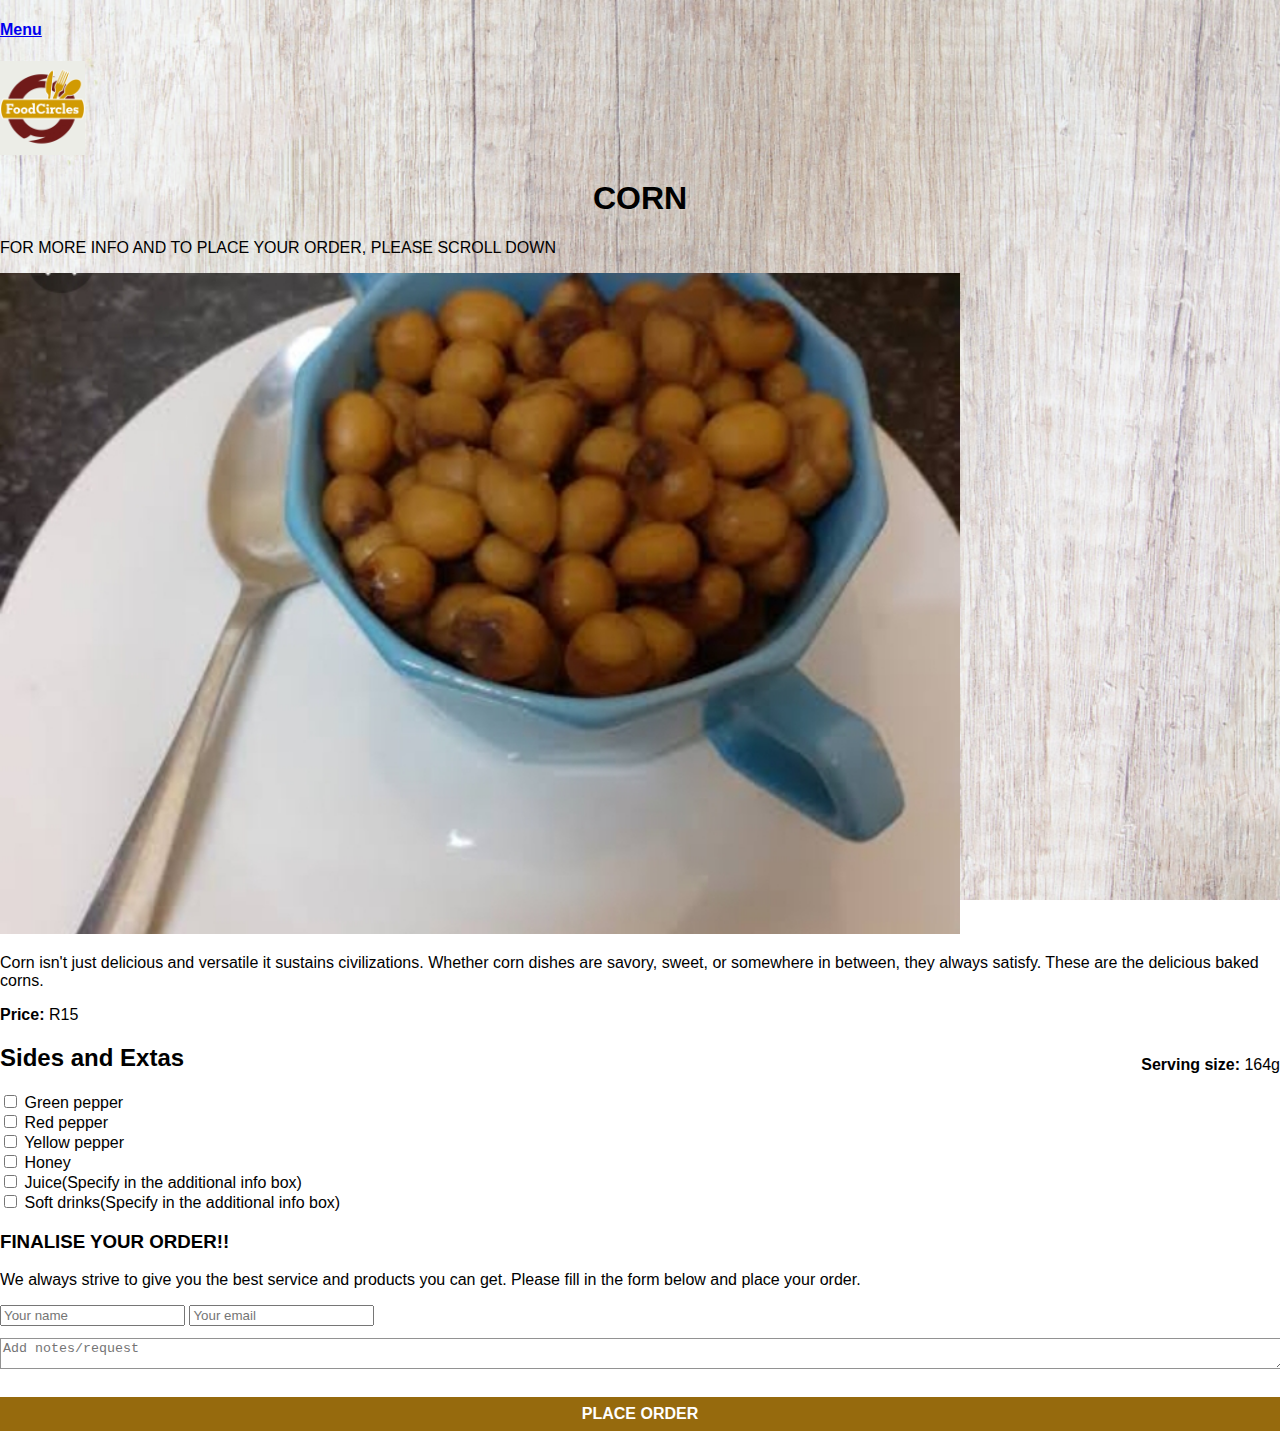
<file: corn.html>
<!DOCTYPE html>
<html>
<head>
    <title>FoodCircle | Corn</title>
    <link rel="stylesheet" href="style.css">
</head>
<body class="body-home">

    <div class="header">
        <a href="menu.html">
            <h4>Menu</h4>  
        </a>
    </div>
    <img src="images/logo.png" width="85" id="home-logo-img">
   <div id="main.">

        <div class="home-details">
            <h1>CORN</h1>
            <p>FOR MORE INFO AND TO PLACE YOUR ORDER, PLEASE SCROLL DOWN</p>
            <img src="images/corn.png.jpg" width="10">
            <br>
            <p>Corn isn't just delicious and versatile it sustains civilizations. Whether corn dishes are savory, sweet, or somewhere in between, they always satisfy. These are the delicious baked corns.</p>
            <div class="home-details-info">
                <p><b>Price: </b>R15</p>
                <p style="float: right;"><b>Serving size: </b>164g</p>
            </div>

        <div class="home-details-extras">
            <h2>Sides and Extas</h2>

            <input id="check-01" type="checkbox">
            <label for="check-01">Green pepper</label>
            <br>
            <input id="check-02" type="checkbox">
            <label for="check-02">Red pepper</label>
            <br>
            <input id="check-03" type="checkbox">
            <label for="check-03">Yellow pepper</label>
            <br>
            <input id="check-04" type="checkbox">
            <label for="check-04">Honey</label>
            <br>
            <input id="check-05" type="checkbox">
            <label for="check-05">Juice(Specify in the additional info box)</label>
            <br>
            <input id="check-05" type="checkbox">
            <label for="check-05">Soft drinks(Specify in the additional info box)</label>
        </div> 
        </div> 
        <h3>FINALISE YOUR ORDER!!</h3>
        <P>We always strive to give you the best service and products you can get. Please fill in the form below and place your order.</P>

        <input type="text" placeholder="Your name" id="name">
        <input type="text" placeholder="Your email" id="email">
        <textarea placeholder="Add notes/request"></textarea>
        <a class="button" href="order-received.html">PLACE ORDER</a>
   </div> 
</body>
</html>
</file>
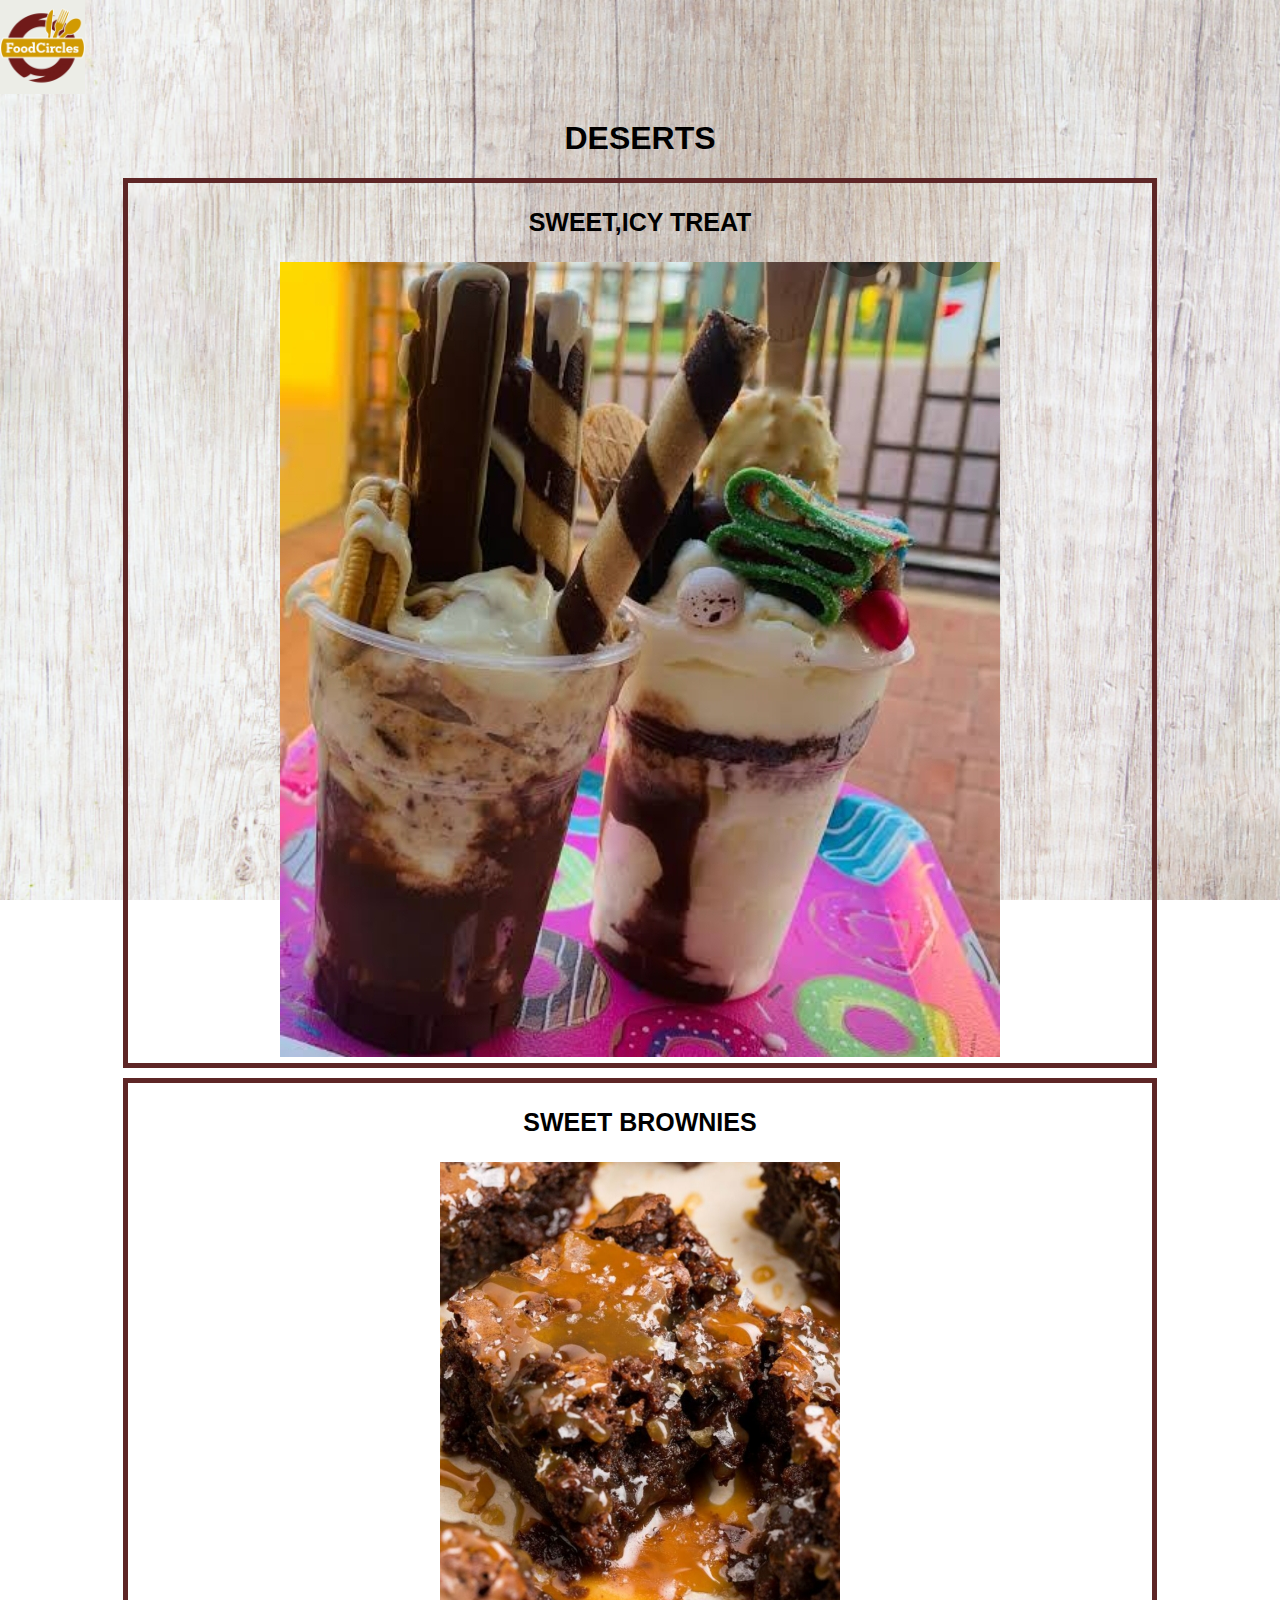
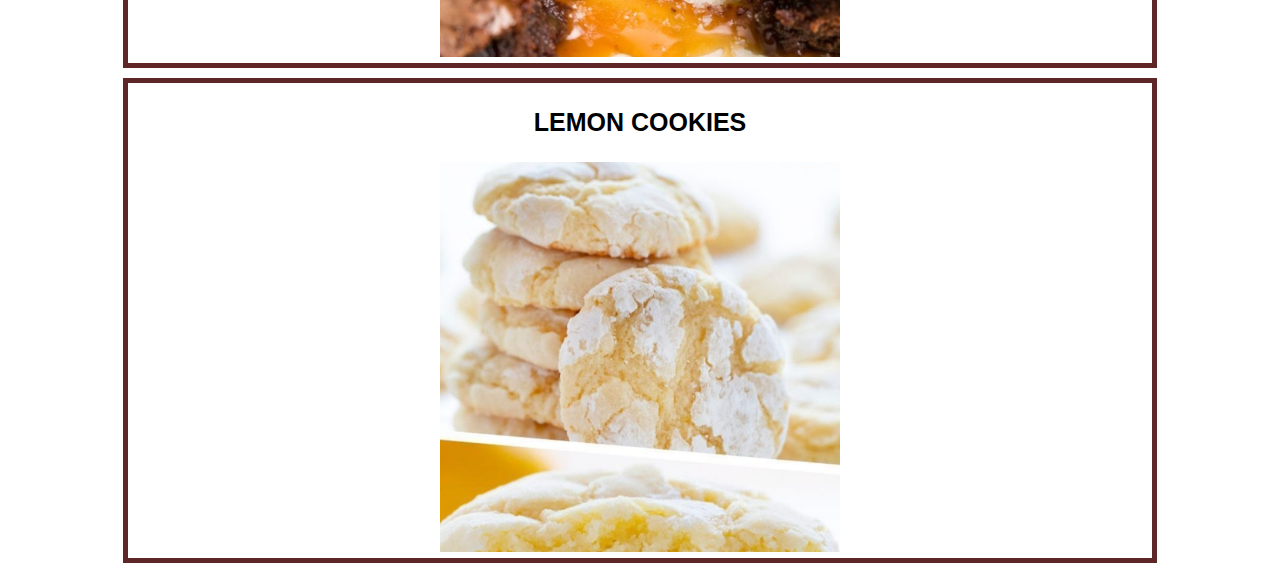
<file: deserts.html>
<!DOCTYPE html>
<html>
<head>
    <title>FoodCircle | Deserts</title>
    <link rel="stylesheet" href="style.css">
</head>
<body class="body-home">
   <div id="home">
        <img src="images/logo.png" width="85" id="home-logo-img">
        <h1>DESERTS</h1>
       <div class="home-menu">
           <a href="sweet,icytreat.html" class="home-menu-item">   
           <p>SWEET,ICY TREAT</p>
           <img src="images/sweet,icy treat.png.jpg">
           </a>
           
           <a href="sweetbrownies.html" class="home-menu-item">  
            <p>SWEET BROWNIES</p>
            <img src="images/sweet brownies.png.jpg" width="400">
           </a>

           <a href="lemoncookies.html" class="home-menu-item">   
            <p>LEMON COOKIES</p>
            <img src="images/lemon cookies.png.jpg" width="400">
           </a>
       </div>
   </div> 
</body>
</html>
</file>
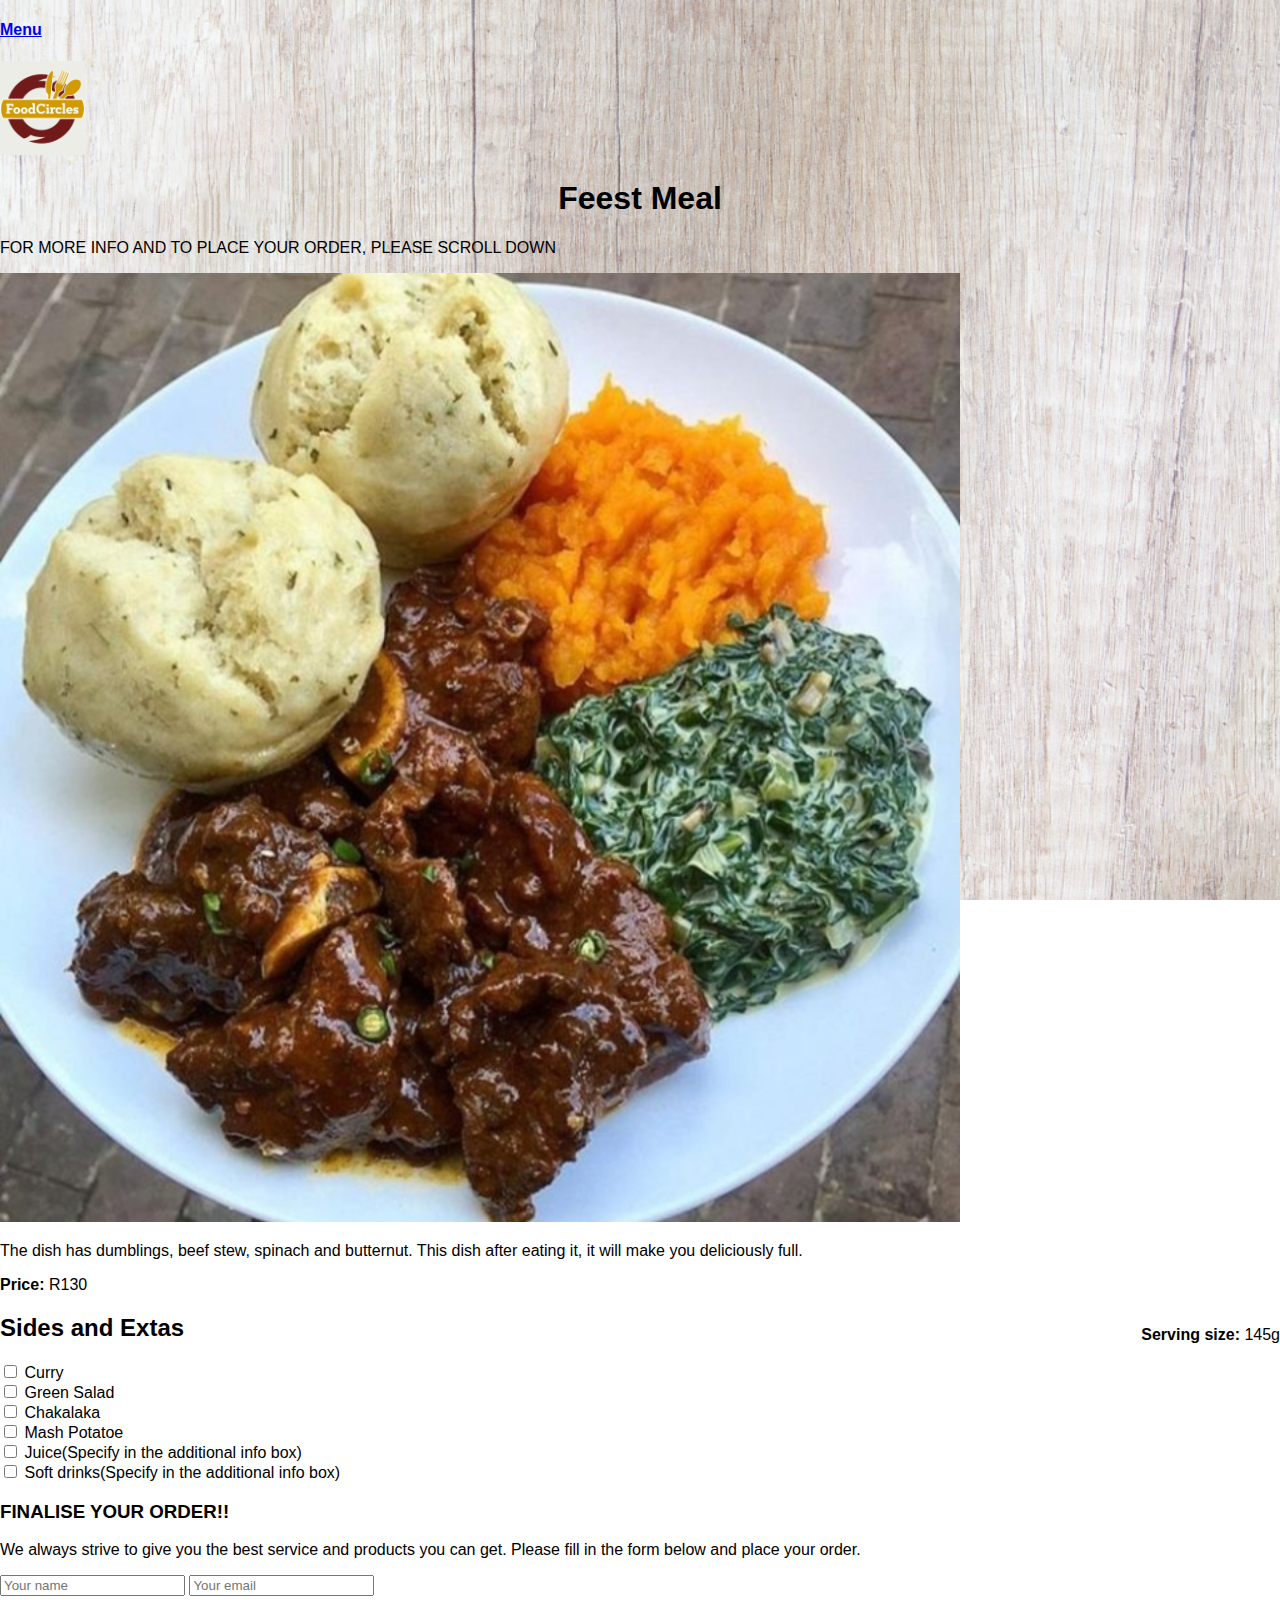
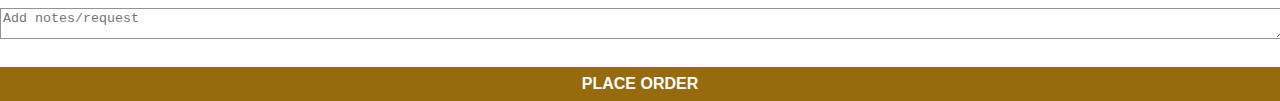
<file: feestmeal.html>
<!DOCTYPE html>
<html>
<head>
    <title>FoodCircle | Feest Meal</title>
    <link rel="stylesheet" href="style.css">
</head>
<body class="body-home">

    <div class="header">
        <a href="menu.html">
            <h4>Menu</h4>  
        </a>
    </div>
    <img src="images/logo.png" width="85" id="home-logo-img">
   <div id="main.">

        <div class="home-details">
            <h1>Feest Meal</h1>
            <p>FOR MORE INFO AND TO PLACE YOUR ORDER, PLEASE SCROLL DOWN</p>
            <img src="images/feest meal.png.jpg" width="10">
            <br>
            <p>The dish has dumblings, beef stew, spinach and butternut. This dish after eating it, it will make you deliciously full.</p>
            <div class="home-details-info">
                <p><b>Price: </b>R130</p>
                <p style="float: right;"><b>Serving size: </b>145g</p>
            </div>

        <div class="home-details-extras">
            <h2>Sides and Extas</h2>

            <input id="check-01" type="checkbox">
            <label for="check-01">Curry</label>
            <br>
            <input id="check-02" type="checkbox">
            <label for="check-02">Green Salad</label>
            <br>
            <input id="check-03" type="checkbox">
            <label for="check-03">Chakalaka</label>
            <br>
            <input id="check-04" type="checkbox">
            <label for="check-04">Mash Potatoe</label>
            <br>
            <input id="check-05" type="checkbox">
            <label for="check-05">Juice(Specify in the additional info box)</label>
            <br>
            <input id="check-05" type="checkbox">
            <label for="check-05">Soft drinks(Specify in the additional info box)</label>
        </div> 
        </div> 
        <h3>FINALISE YOUR ORDER!!</h3>
        <P>We always strive to give you the best service and products you can get. Please fill in the form below and place your order.</P>

        <input type="text" placeholder="Your name" id="name">
        <input type="text" placeholder="Your email" id="email">
        <textarea placeholder="Add notes/request"></textarea>
        <a class="button" href="order-received.html">PLACE ORDER</a>
   </div> 
</body>
</html>
</file>
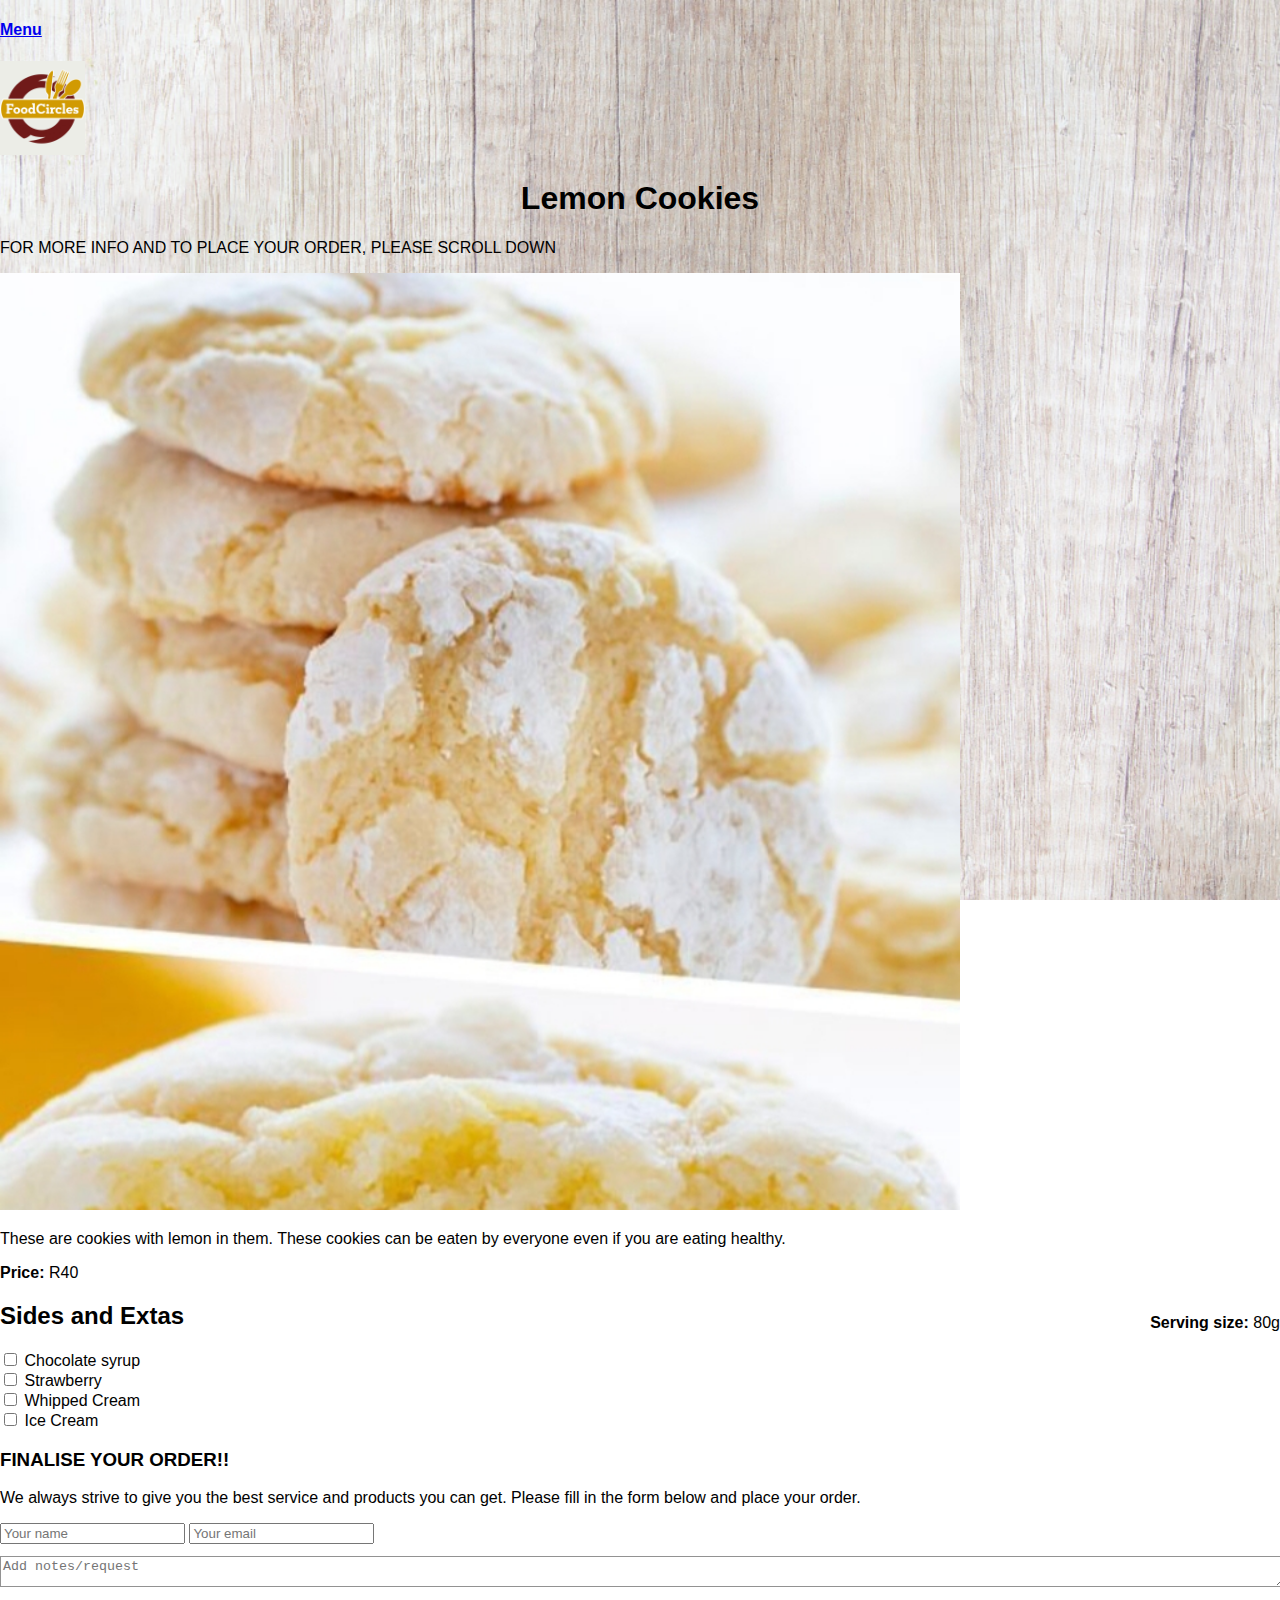
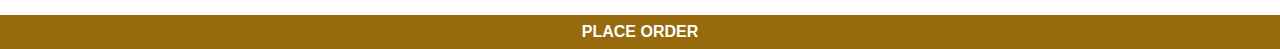
<file: lemoncookies.html>
<!DOCTYPE html>
<html>
<head>
    <title>FoodCircle | Lemon Cookies</title>
    <link rel="stylesheet" href="style.css">
</head>
<body class="body-home">

    <div class="header">
        <a href="menu.html">
            <h4>Menu</h4>  
        </a>
    </div>
    <img src="images/logo.png" width="85" id="home-logo-img">
   <div id="main.">

        <div class="home-details">
            <h1>Lemon Cookies</h1>
            <p>FOR MORE INFO AND TO PLACE YOUR ORDER, PLEASE SCROLL DOWN</p>
            <img src="images/lemon cookies.png.jpg" width="10">
            <br>
            <p>These are cookies with lemon in them. These cookies can be eaten by everyone even if you are eating healthy.</p>
            <div class="home-details-info">
                <p><b>Price: </b>R40</p>
                <p style="float: right;"><b>Serving size: </b>80g</p>
            </div>

        <div class="home-details-extras">
            <h2>Sides and Extas</h2>

            <input id="check-01" type="checkbox">
            <label for="check-01">Chocolate syrup</label>
            <br>
            <input id="check-02" type="checkbox">
            <label for="check-02">Strawberry</label>
            <br>
            <input id="check-03" type="checkbox">
            <label for="check-03">Whipped Cream</label>
            <br>
            <input id="check-04" type="checkbox">
            <label for="check-04">Ice Cream</label>
        </div> 
        </div> 
        <h3>FINALISE YOUR ORDER!!</h3>
        <P>We always strive to give you the best service and products you can get. Please fill in the form below and place your order.</P>

        <input type="text" placeholder="Your name" id="name">
        <input type="text" placeholder="Your email" id="email">
        <textarea placeholder="Add notes/request"></textarea>
        <a class="button" href="order-received.html">PLACE ORDER</a>
   </div> 
</body>
</html>
</file>
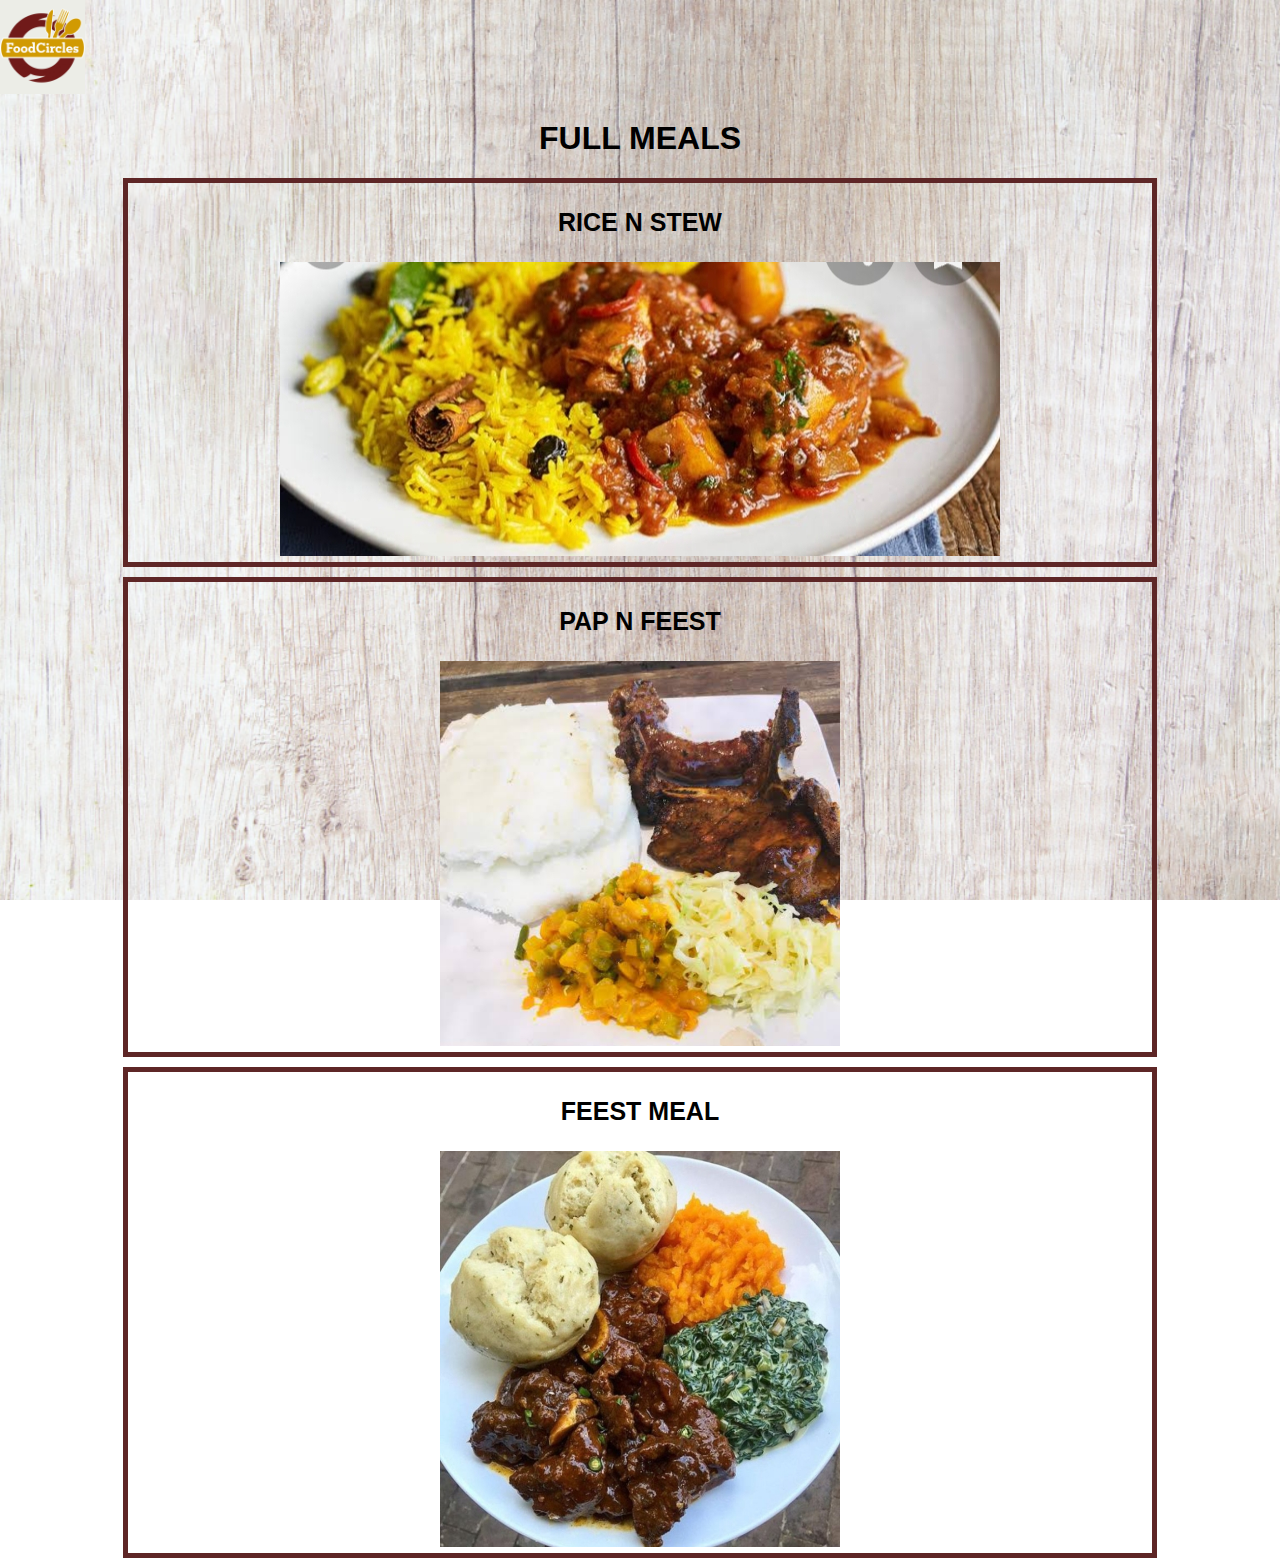
<file: meals.html>
<!DOCTYPE html>
<html>
<head>
    <title>FoodCircle | Meals</title>
    <link rel="stylesheet" href="style.css">
</head>
<body class="body-home">
   <div id="home">
        <img src="images/logo.png" width="85" id="home-logo-img">
        <h1>FULL MEALS</h1>
       <div class="home-menu">
           <a href="ricenstew.html" class="home-menu-item">   
           <p>RICE N STEW</p>
           <img src="images/rice n stew.png.jpg">
           </a>
           
           <a href="papnfeest.html" class="home-menu-item">  
            <p>PAP N FEEST</p>
            <img src="images/pap n feest.png.jpg" width="400">
           </a>

           <a href="feestmeal.html" class="home-menu-item">   
            <p>FEEST MEAL</p>
            <img src="images/feest meal.png.jpg" width="400">
           </a>
       </div>
   </div> 
</body>
</html>
</file>
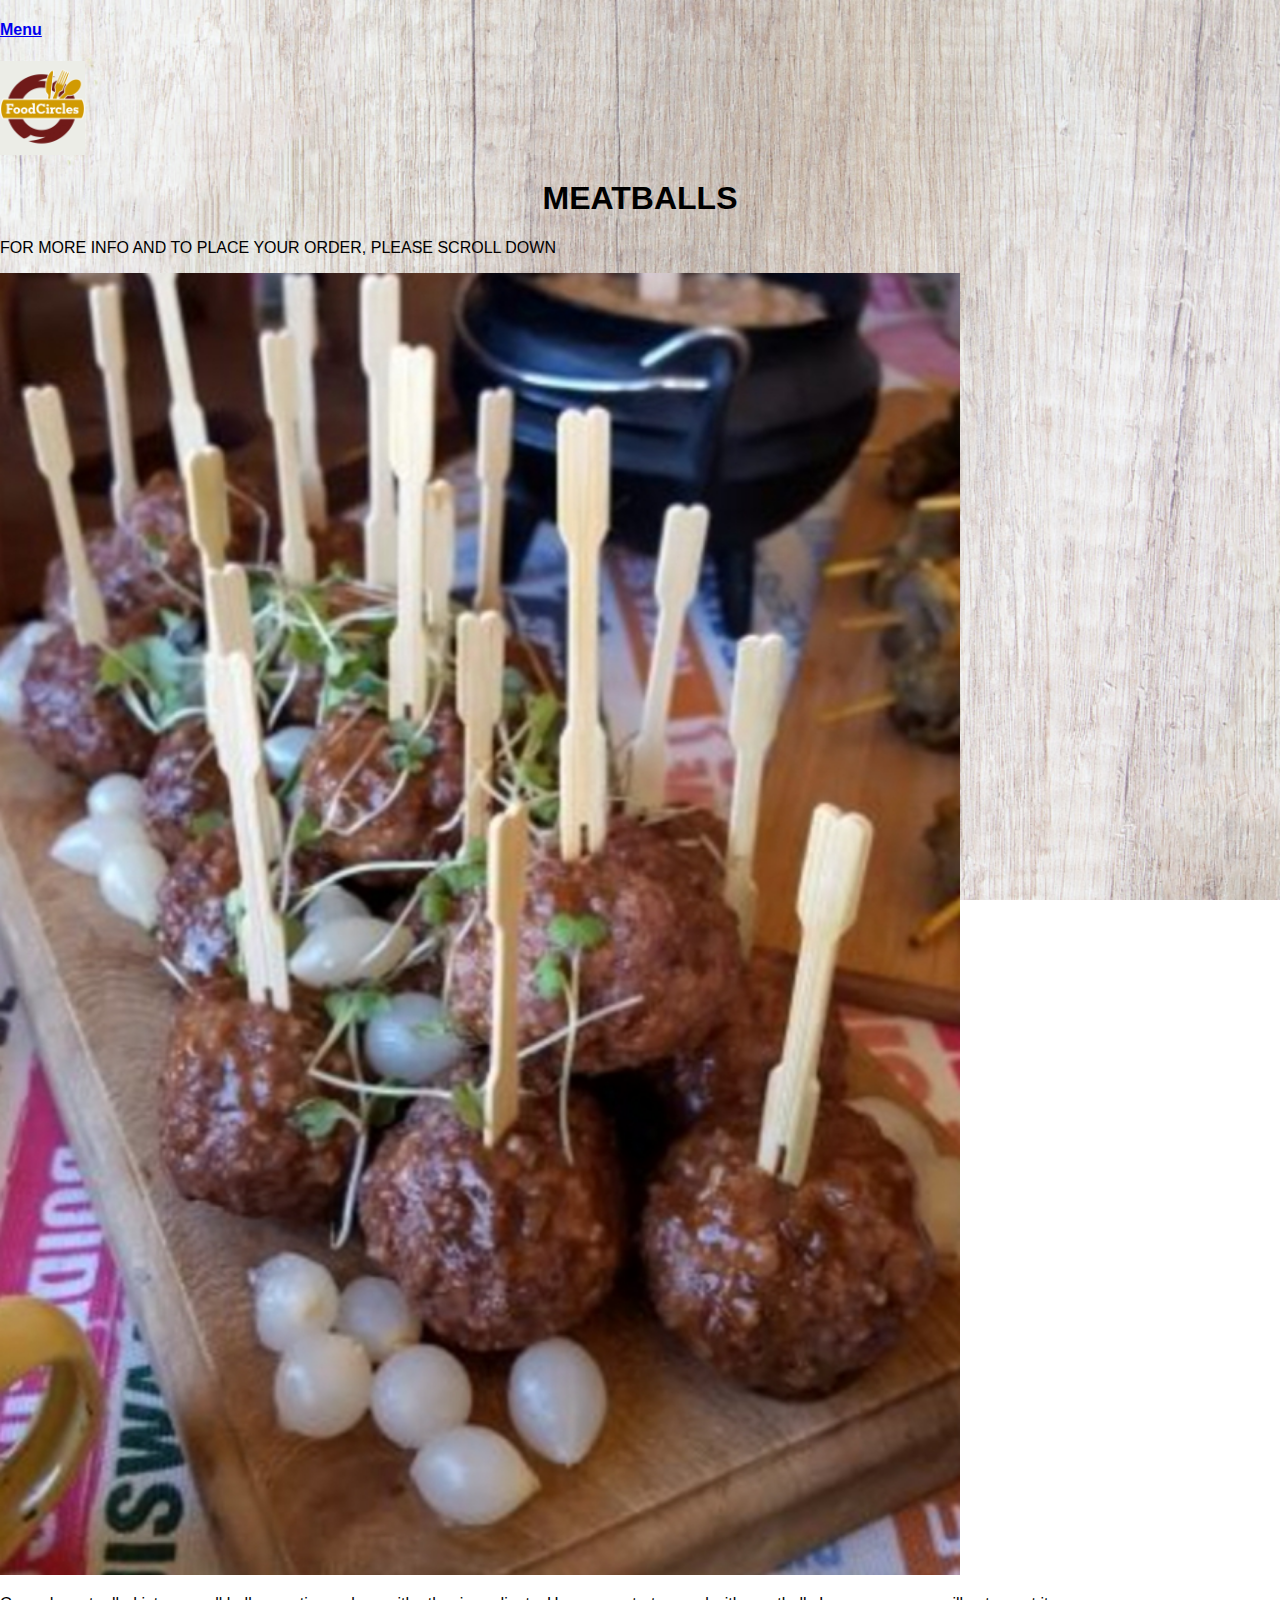
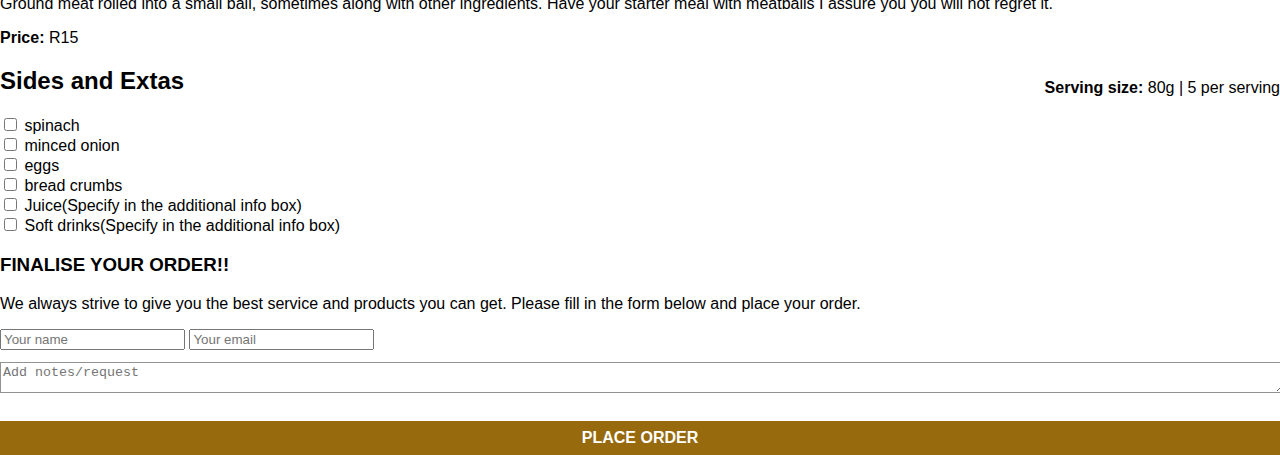
<file: meatballs.html>
<!DOCTYPE html>
<html>
<head>
    <title>FoodCircle | Meat Balls</title>
    <link rel="stylesheet" href="style.css">
</head>
<body class="body-home">

    <div class="header">
        <a href="menu.html">
            <h4>Menu</h4>  
        </a>
    </div>
    <img src="images/logo.png" width="85" id="home-logo-img">
   <div id="main.">

        <div class="home-details">
            <h1>MEATBALLS</h1>
            <p>FOR MORE INFO AND TO PLACE YOUR ORDER, PLEASE SCROLL DOWN</p>
            <img src="images/meat balls.png.jpg" width="10">
            <br>
            <p>Ground meat rolled into a small ball, sometimes along with other ingredients. Have your starter meal with meatballs I assure you you will not regret it.</p>
            <div class="home-details-info">
                <p><b>Price: </b>R15</p>
                <p style="float: right;"><b>Serving size: </b>80g | 5 per serving</p>
            </div>

        <div class="home-details-extras">
            <h2>Sides and Extas</h2>

            <input id="check-01" type="checkbox">
            <label for="check-01">spinach</label>
            <br>
            <input id="check-02" type="checkbox">
            <label for="check-02">minced onion</label>
            <br>
            <input id="check-03" type="checkbox">
            <label for="check-03">eggs</label>
            <br>
            <input id="check-04" type="checkbox">
            <label for="check-04">bread crumbs</label>
            <br>
            <input id="check-05" type="checkbox">
            <label for="check-05">Juice(Specify in the additional info box)</label>
            <br>
            <input id="check-05" type="checkbox">
            <label for="check-05">Soft drinks(Specify in the additional info box)</label>
        </div> 
        </div> 
        <h3>FINALISE YOUR ORDER!!</h3>
        <P>We always strive to give you the best service and products you can get. Please fill in the form below and place your order.</P>

        <input type="text" placeholder="Your name" id="name">
        <input type="text" placeholder="Your email" id="email">
        <textarea placeholder="Add notes/request"></textarea>
        <a class="button" href="order-received.html">PLACE ORDER</a>
   </div> 
</body>
</html>
</file>
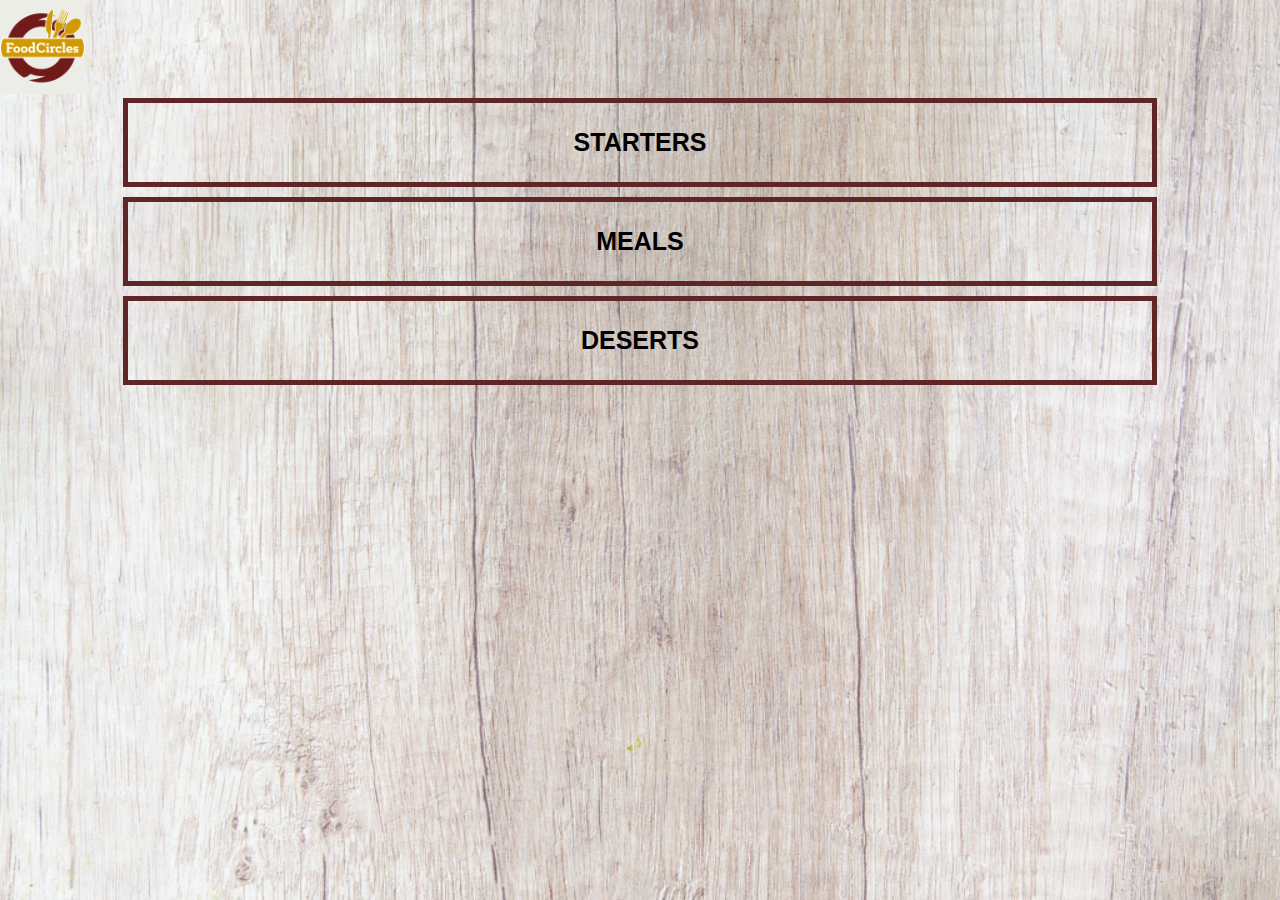
<file: menu.html>
<!DOCTYPE html>
<html>
<head>
    <title>FoodCircle | Menu</title>
    <link rel="stylesheet" href="style.css">
</head>
<body class="body-home">
   <div id="home">
        <img src="images/logo.png" width="85" id="home-logo-img">
       <div class="home-menu">
           <a href="starters.html" class="home-menu-item">
               <p>STARTERS</p>
           </a>
           
           <a href="meals.html" class="home-menu-item">
            <p>MEALS</p>
           </a>

           <a href="deserts.html" class="home-menu-item">
            <p>DESERTS</p>
           </a>
       </div>
   </div> 
</body>
</html>
</file>
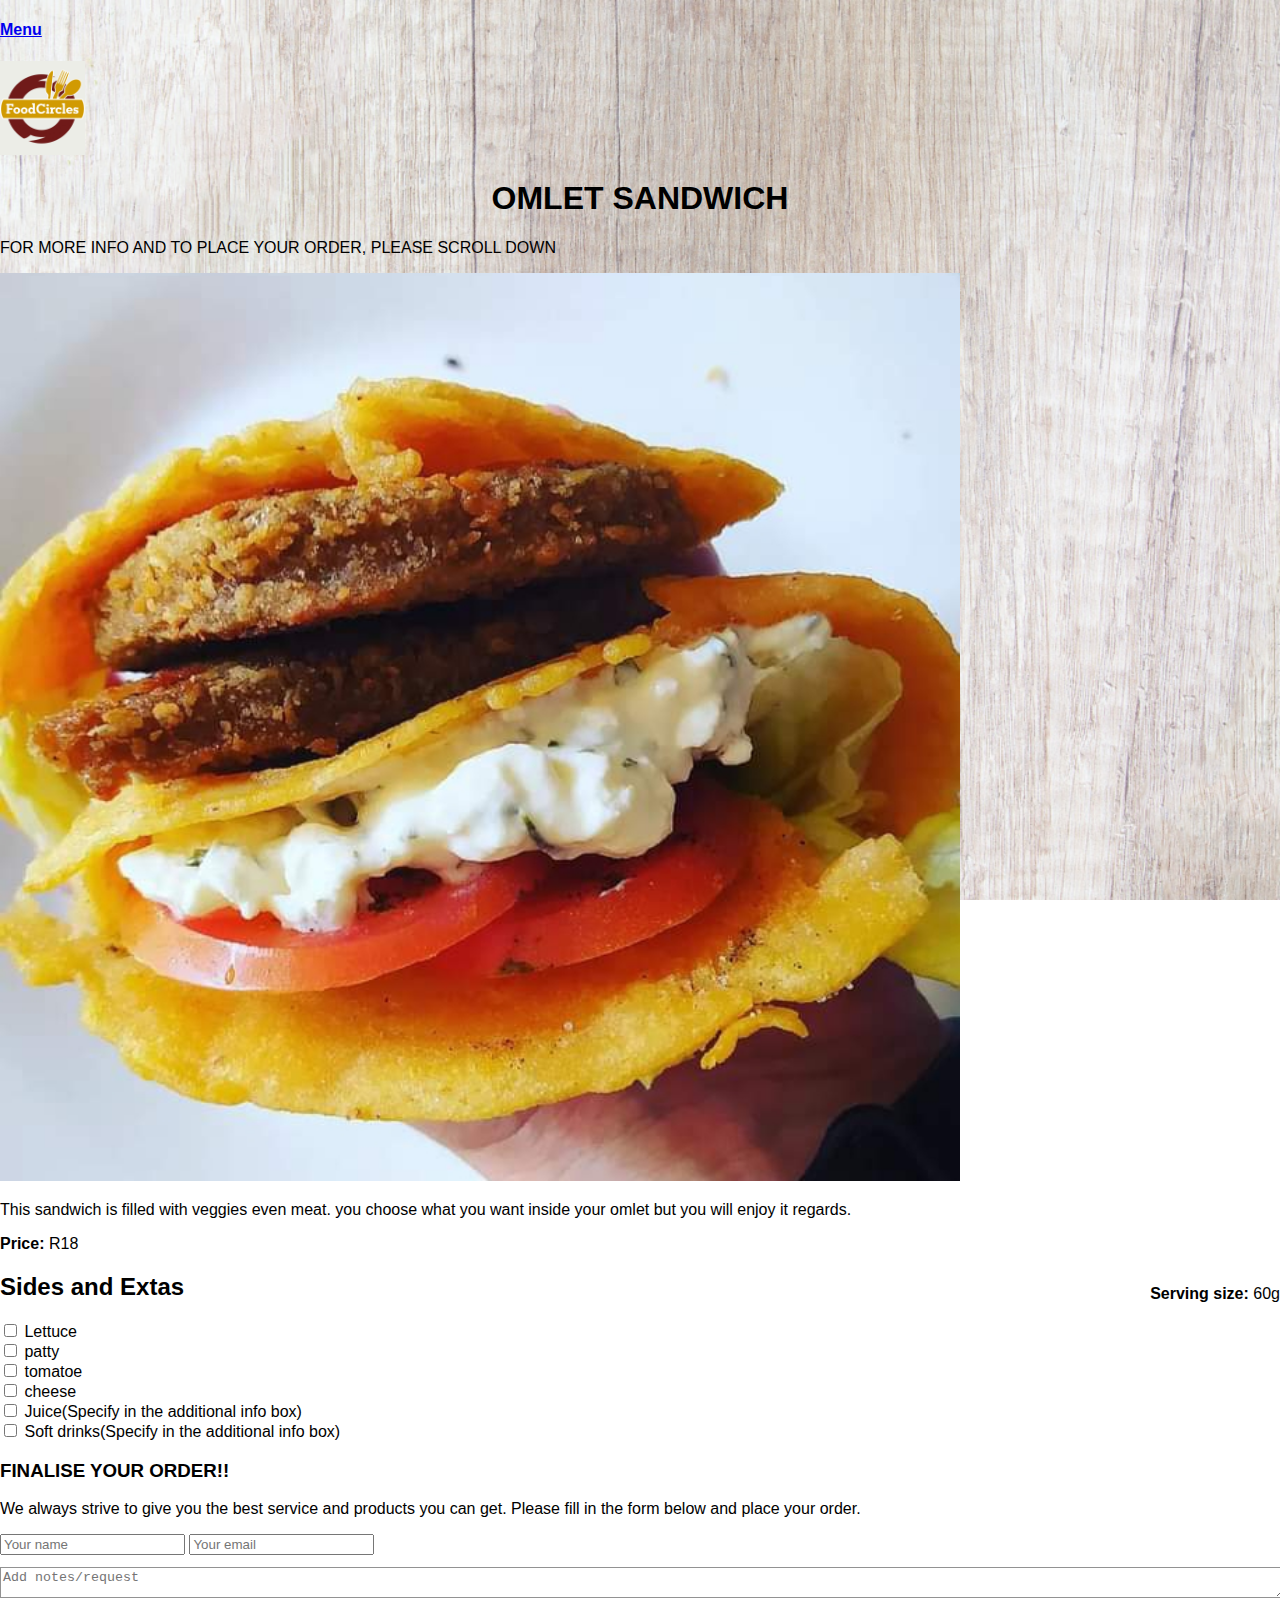
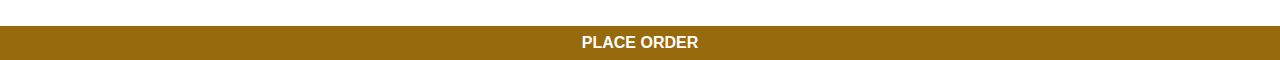
<file: omletsandwich.html>
<!DOCTYPE html>
<html>
<head>
    <title>FoodCircle | Omlet Sandwich</title>
    <link rel="stylesheet" href="style.css">
</head>
<body class="body-home">

    <div class="header">
        <a href="menu.html">
            <h4>Menu</h4>  
        </a>
    </div>
    <img src="images/logo.png" width="85" id="home-logo-img">
   <div id="main.">

        <div class="home-details">
            <h1>OMLET SANDWICH</h1>
            <p>FOR MORE INFO AND TO PLACE YOUR ORDER, PLEASE SCROLL DOWN</p>
            <img src="images/omlet sandwich.png.jpg" width="10">
            <br>
            <p>This sandwich is filled with veggies even meat. you choose what you want inside your omlet but you will enjoy it regards.</p>
            <div class="home-details-info">
                <p><b>Price: </b>R18</p>
                <p style="float: right;"><b>Serving size: </b>60g</p>
            </div>

        <div class="home-details-extras">
            <h2>Sides and Extas</h2>

            <input id="check-01" type="checkbox">
            <label for="check-01">Lettuce</label>
            <br>
            <input id="check-02" type="checkbox">
            <label for="check-02">patty</label>
            <br>
            <input id="check-03" type="checkbox">
            <label for="check-03">tomatoe</label>
            <br>
            <input id="check-04" type="checkbox">
            <label for="check-04">cheese</label>
            <br>
            <input id="check-05" type="checkbox">
            <label for="check-05">Juice(Specify in the additional info box)</label>
            <br>
            <input id="check-05" type="checkbox">
            <label for="check-05">Soft drinks(Specify in the additional info box)</label>
        </div> 
        </div> 
        <h3>FINALISE YOUR ORDER!!</h3>
        <P>We always strive to give you the best service and products you can get. Please fill in the form below and place your order.</P>

        <input type="text" placeholder="Your name" id="name">
        <input type="text" placeholder="Your email" id="email">
        <textarea placeholder="Add notes/request"></textarea>
        <a class="button" href="order-received.html">PLACE ORDER</a>
   </div> 
</body>
</html>
</file>
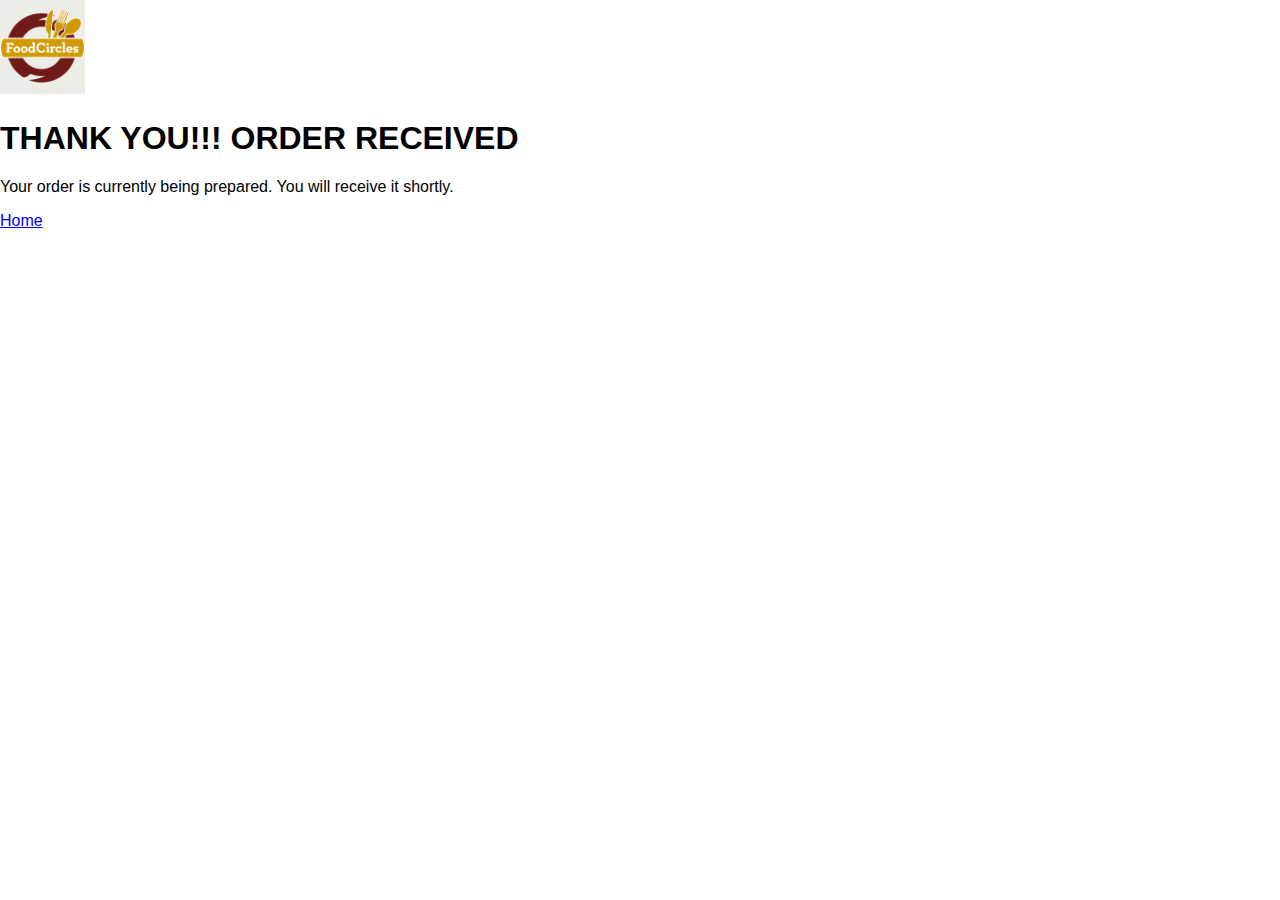
<file: order-received.html>
<!DOCTYPE html>
<html>
<head>
    <title>FoodCircle | Order Rceived</title>
    <link rel="stylesheet" href="style.css">
</head>
<body>
    <div id="order">
        <img src="images/logo.png" width="85" id="home-logo-img">
        <h1>THANK YOU!!! ORDER RECEIVED</h1>
        <P>Your order is currently being prepared. You will receive it shortly.</P>
    </div>
    <a href="index.html">Home</a>
</body>
</html>
</file>
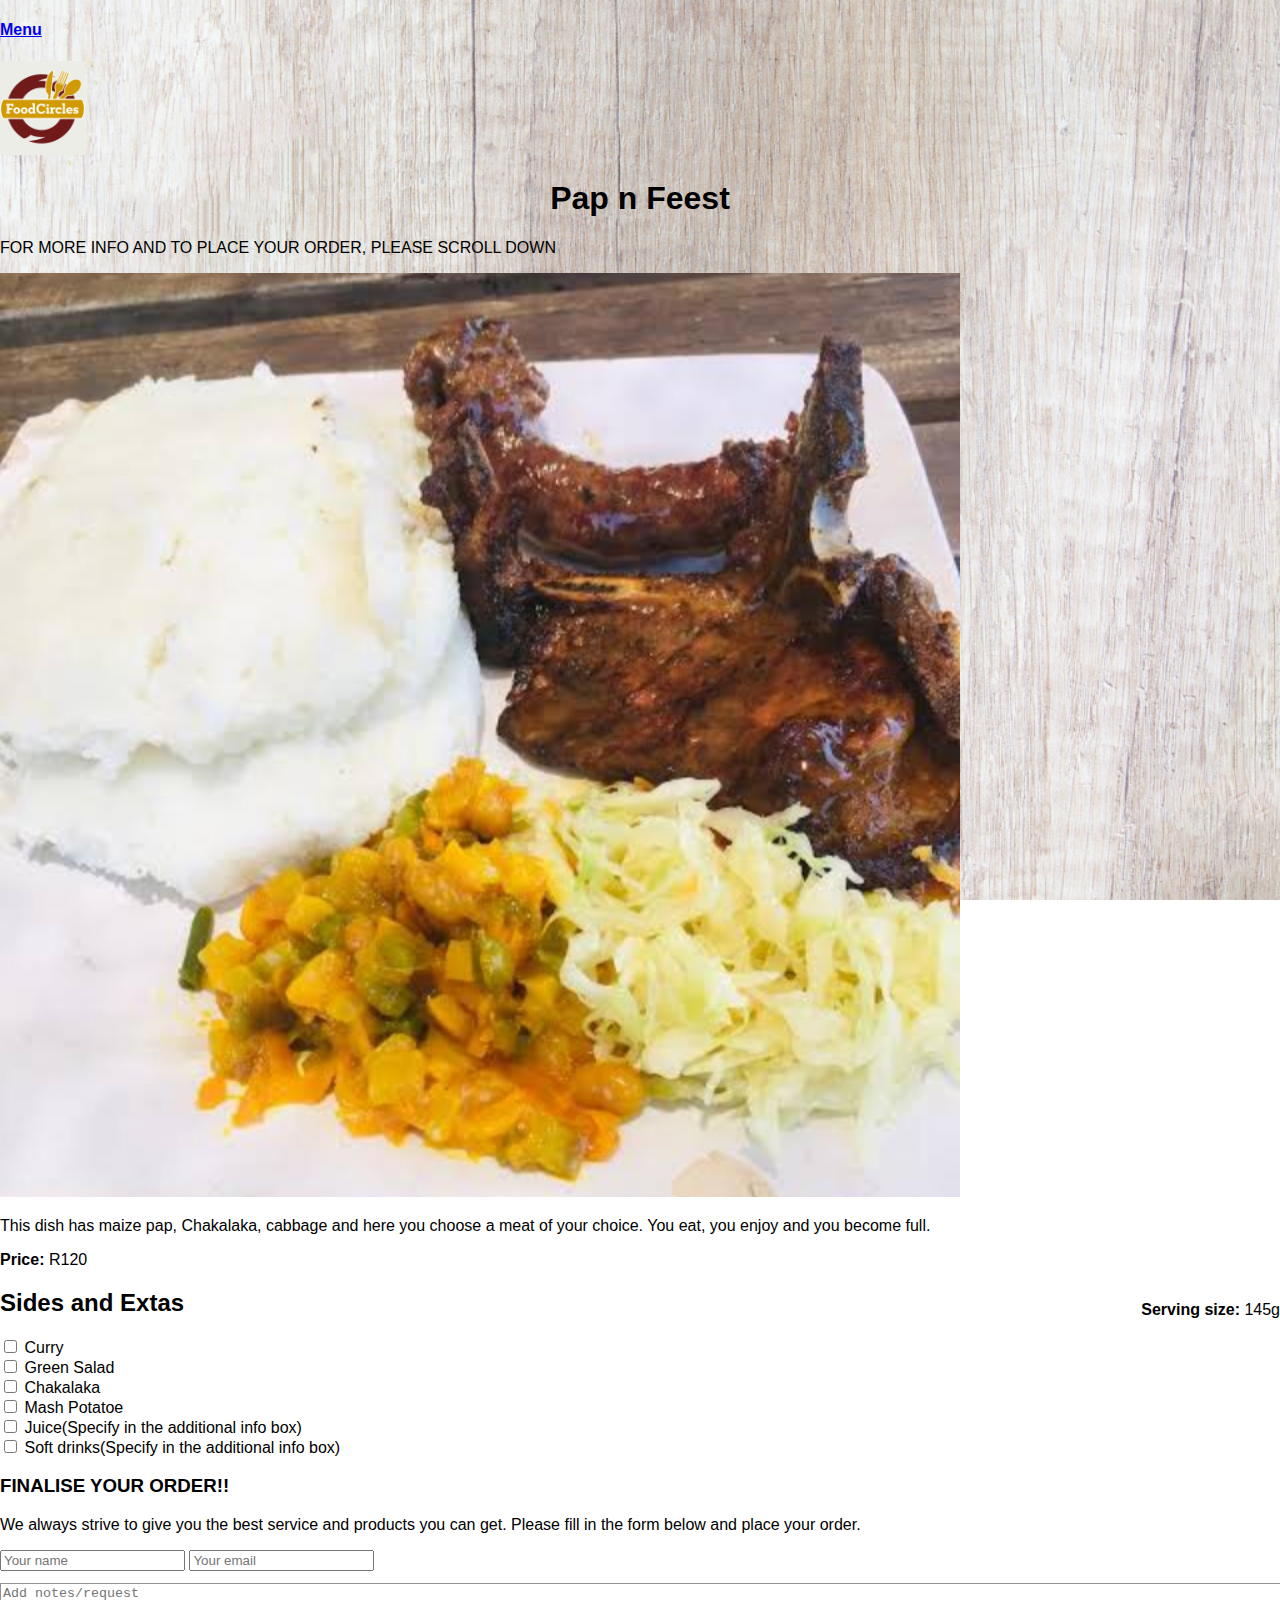
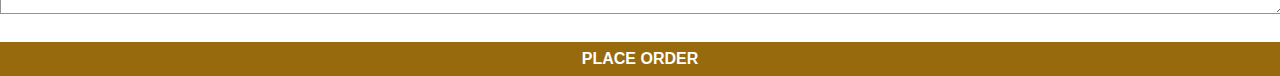
<file: papnfeest.html>
<!DOCTYPE html>
<html>
<head>
    <title>FoodCircle | Pap n Feest</title>
    <link rel="stylesheet" href="style.css">
</head>
<body class="body-home">

    <div class="header">
        <a href="menu.html">
            <h4>Menu</h4>  
        </a>
    </div>
    <img src="images/logo.png" width="85" id="home-logo-img">
   <div id="main.">

        <div class="home-details">
            <h1>Pap n Feest</h1>
            <p>FOR MORE INFO AND TO PLACE YOUR ORDER, PLEASE SCROLL DOWN</p>
            <img src="images/pap n feest.png.jpg" width="10">
            <br>
            <p>This dish has maize pap, Chakalaka, cabbage and here you choose a meat of your choice. You eat, you enjoy and you become full.</p>
            <div class="home-details-info">
                <p><b>Price: </b>R120</p>
                <p style="float: right;"><b>Serving size: </b>145g</p>
            </div>

        <div class="home-details-extras">
            <h2>Sides and Extas</h2>

            <input id="check-01" type="checkbox">
            <label for="check-01">Curry</label>
            <br>
            <input id="check-02" type="checkbox">
            <label for="check-02">Green Salad</label>
            <br>
            <input id="check-03" type="checkbox">
            <label for="check-03">Chakalaka</label>
            <br>
            <input id="check-04" type="checkbox">
            <label for="check-04">Mash Potatoe</label>
            <br>
            <input id="check-05" type="checkbox">
            <label for="check-05">Juice(Specify in the additional info box)</label>
            <br>
            <input id="check-05" type="checkbox">
            <label for="check-05">Soft drinks(Specify in the additional info box)</label>
        </div> 
        </div> 
        <h3>FINALISE YOUR ORDER!!</h3>
        <P>We always strive to give you the best service and products you can get. Please fill in the form below and place your order.</P>

        <input type="text" placeholder="Your name" id="name">
        <input type="text" placeholder="Your email" id="email">
        <textarea placeholder="Add notes/request"></textarea>
        <a class="button" href="order-received.html">PLACE ORDER</a>
   </div> 
</body>
</html>
</file>
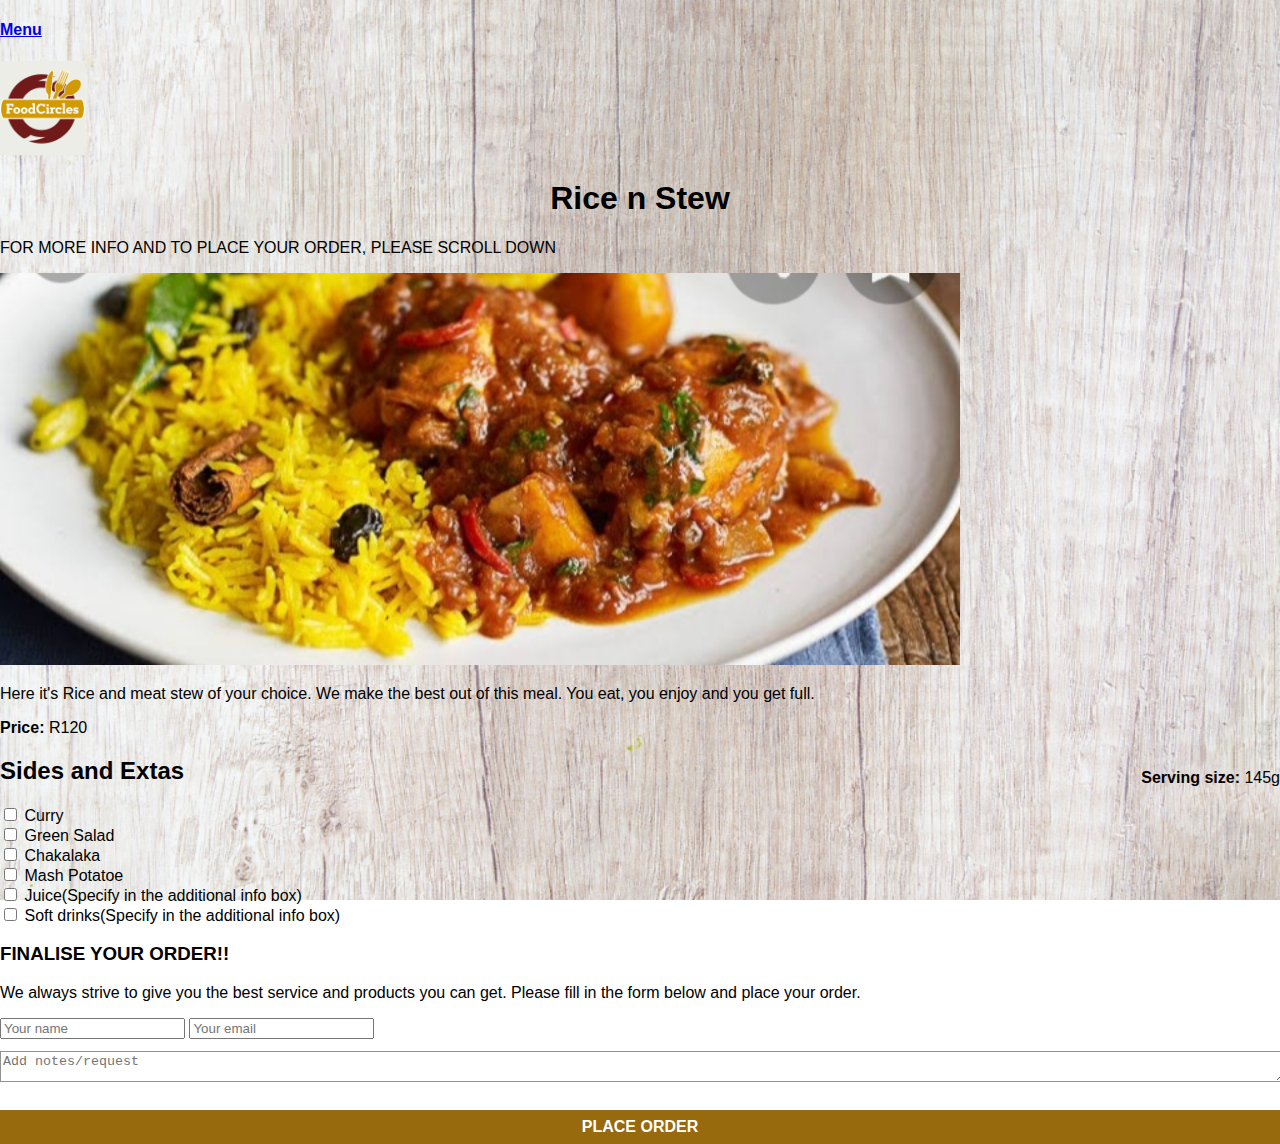
<file: ricenstew.html>
<!DOCTYPE html>
<html>
<head>
    <title>FoodCircle | Rice and Stew</title>
    <link rel="stylesheet" href="style.css">
</head>
<body class="body-home">

    <div class="header">
        <a href="menu.html">
            <h4>Menu</h4>  
        </a>
    </div>
    <img src="images/logo.png" width="85" id="home-logo-img">
   <div id="main.">

        <div class="home-details">
            <h1>Rice n Stew</h1>
            <p>FOR MORE INFO AND TO PLACE YOUR ORDER, PLEASE SCROLL DOWN</p>
            <img src="images/rice n stew.png.jpg" width="10">
            <br>
            <p>Here it's Rice and meat stew of your choice. We make the best out of this meal. You eat, you enjoy and you get full.</p>
            <div class="home-details-info">
                <p><b>Price: </b>R120</p>
                <p style="float: right;"><b>Serving size: </b>145g</p>
            </div>

        <div class="home-details-extras">
            <h2>Sides and Extas</h2>

            <input id="check-01" type="checkbox">
            <label for="check-01">Curry</label>
            <br>
            <input id="check-02" type="checkbox">
            <label for="check-02">Green Salad</label>
            <br>
            <input id="check-03" type="checkbox">
            <label for="check-03">Chakalaka</label>
            <br>
            <input id="check-04" type="checkbox">
            <label for="check-04">Mash Potatoe</label>
            <br>
            <input id="check-05" type="checkbox">
            <label for="check-05">Juice(Specify in the additional info box)</label>
            <br>
            <input id="check-05" type="checkbox">
            <label for="check-05">Soft drinks(Specify in the additional info box)</label>
        </div> 
        </div> 
        <h3>FINALISE YOUR ORDER!!</h3>
        <P>We always strive to give you the best service and products you can get. Please fill in the form below and place your order.</P>

        <input type="text" placeholder="Your name" id="name">
        <input type="text" placeholder="Your email" id="email">
        <textarea placeholder="Add notes/request"></textarea>
        <a class="button" href="order-received.html">PLACE ORDER</a>
   </div> 
</body>
</html>
</file>
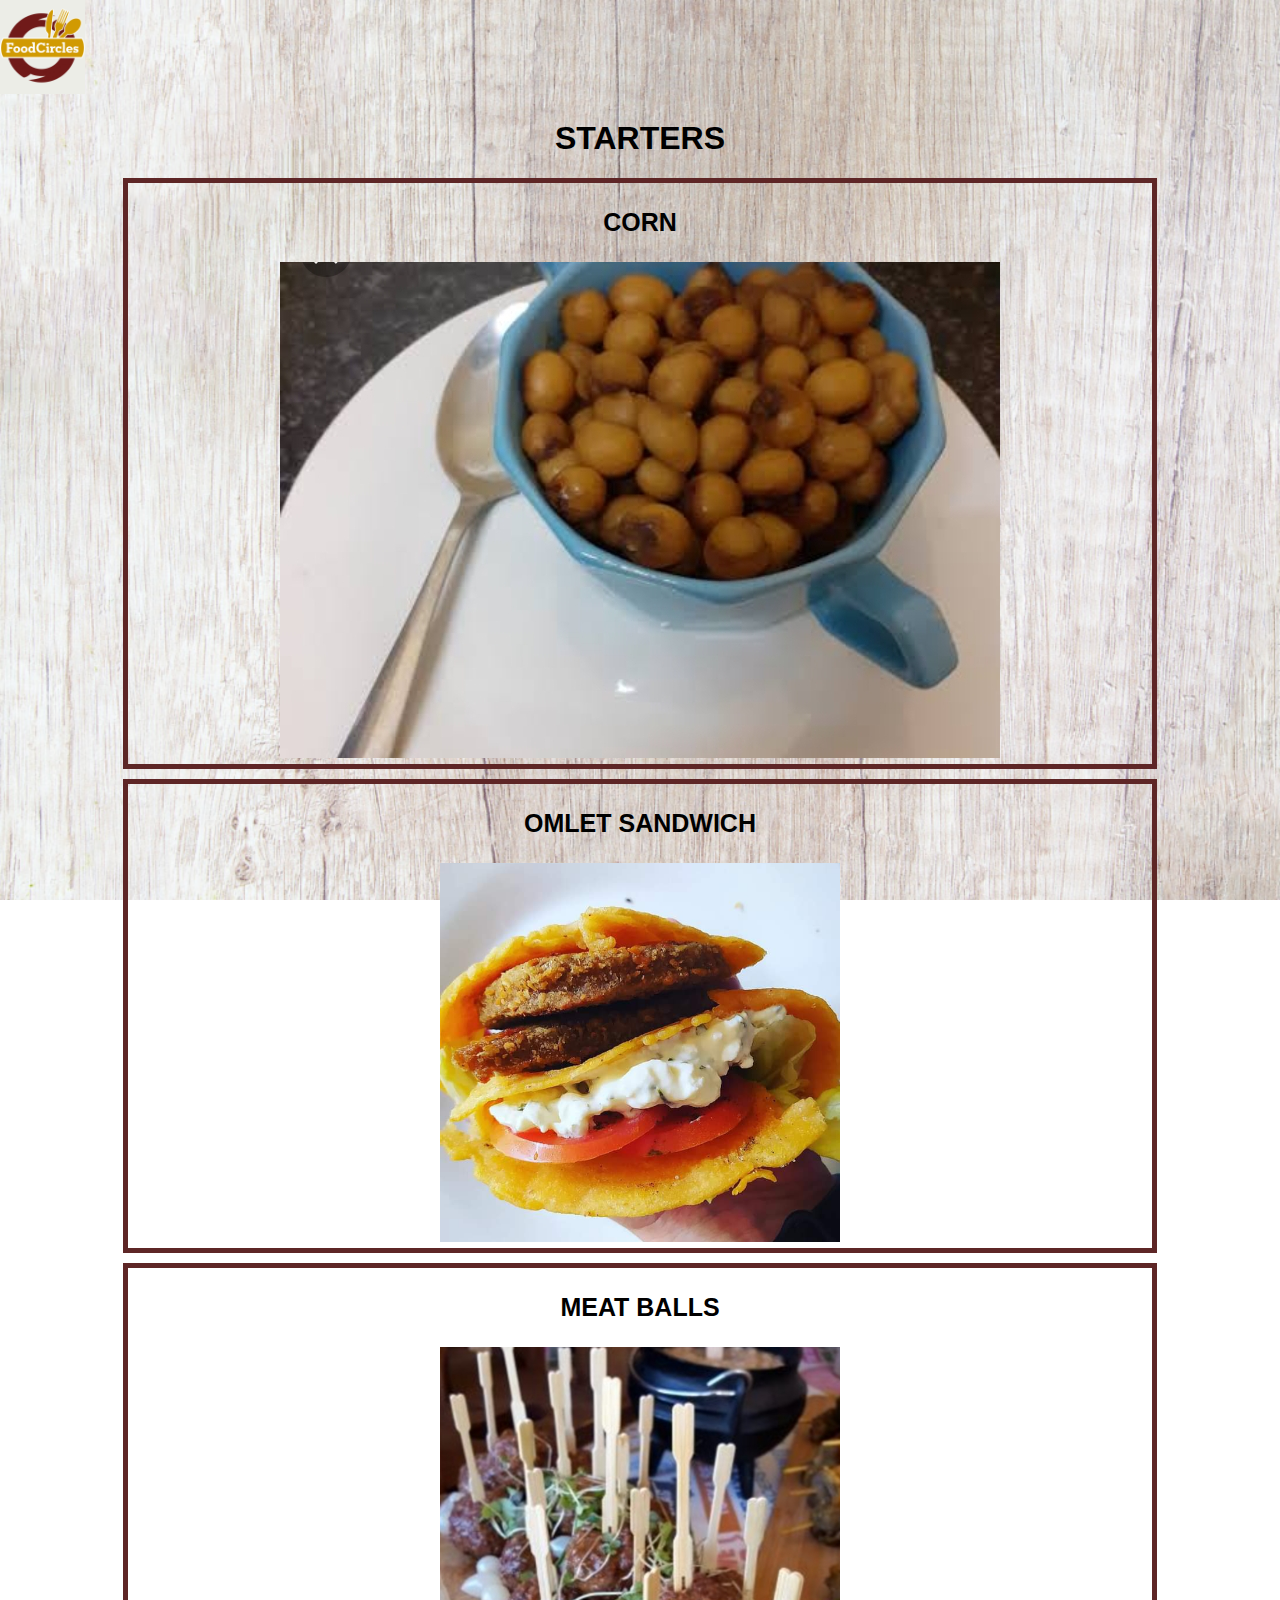
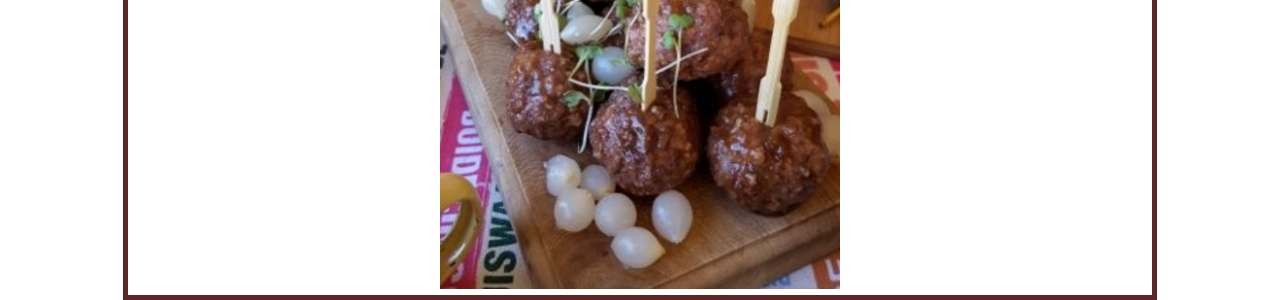
<file: starters.html>
<!DOCTYPE html>
<html>
<head>
    <title>FoodCircle | Starters</title>
    <link rel="stylesheet" href="style.css">
</head>
<body class="body-home">
   <div id="home">
        <img src="images/logo.png" width="85" id="home-logo-img">
        <h1>STARTERS</h1>
       <div class="home-menu">
           <a href="corn.html" class="home-menu-item">   
           <p>CORN</p>
           <img src="images/corn.png.jpg">
           </a>
           
           <a href="omletsandwich.html" class="home-menu-item">  
            <p>OMLET SANDWICH</p>
            <img src="images/omlet sandwich.png.jpg" width="400">
           </a>

           <a href="meatballs.html" class="home-menu-item">   
            <p>MEAT BALLS</p>
            <img src="images/meat balls.png.jpg" width="400">
           </a>
       </div>
   </div> 
</body>
</html>
</file>
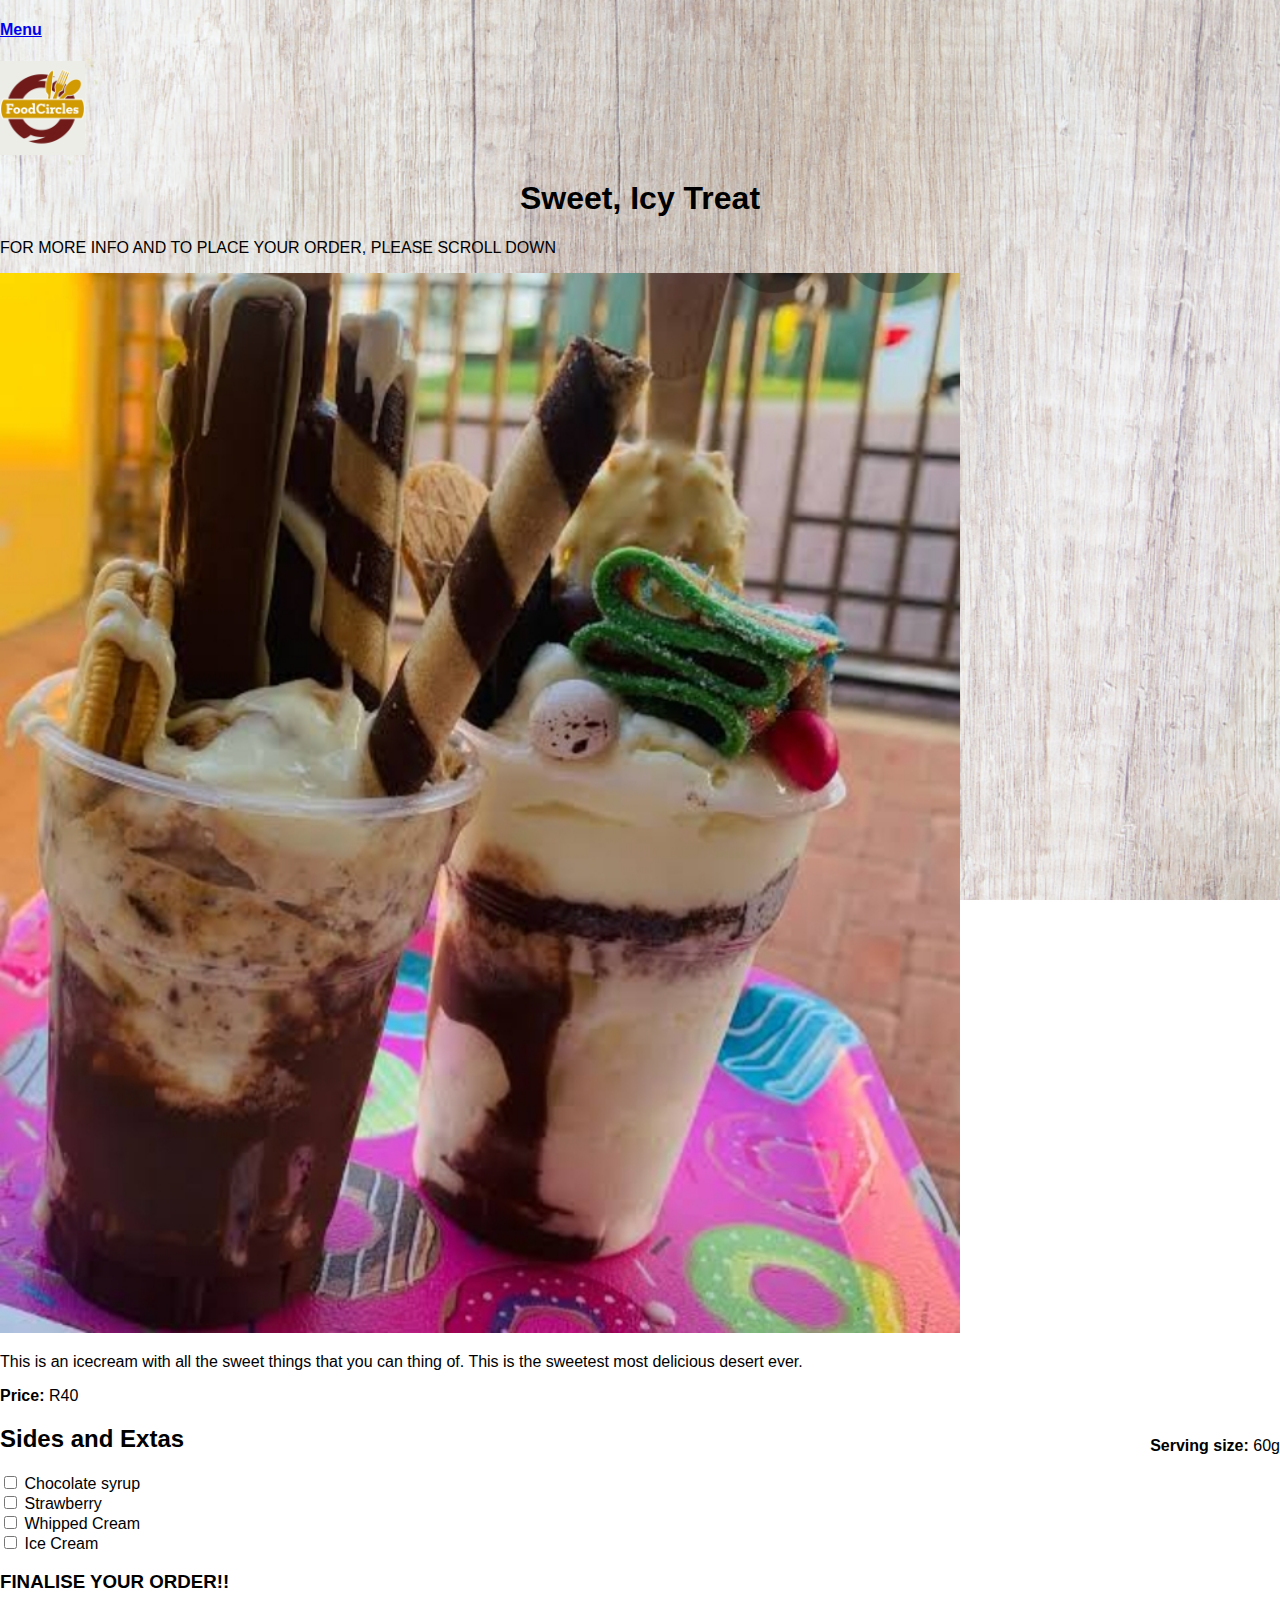
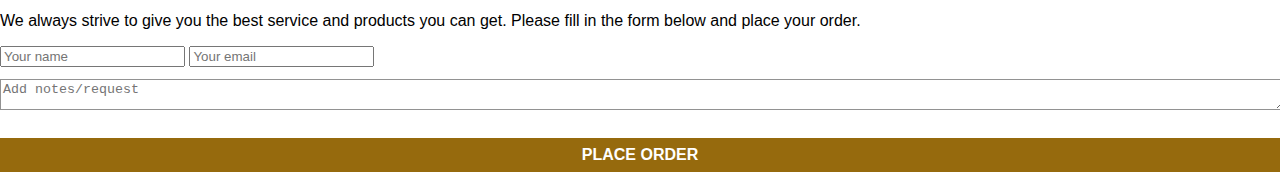
<file: sweet,icytreat.html>
<!DOCTYPE html>
<html>
<head>
    <title>FoodCircle | Sweet, Icy Treat</title>
    <link rel="stylesheet" href="style.css">
</head>
<body class="body-home">

    <div class="header">
        <a href="menu.html">
            <h4>Menu</h4>  
        </a>
    </div>
    <img src="images/logo.png" width="85" id="home-logo-img">
   <div id="main.">

        <div class="home-details">
            <h1>Sweet, Icy Treat</h1>
            <p>FOR MORE INFO AND TO PLACE YOUR ORDER, PLEASE SCROLL DOWN</p>
            <img src="images/sweet,icy treat.png.jpg" width="10">
            <br>
            <p>This is an icecream with all the sweet things that you can thing of. This is the sweetest most delicious desert ever.</p>
            <div class="home-details-info">
                <p><b>Price: </b>R40</p>
                <p style="float: right;"><b>Serving size: </b>60g</p>
            </div>

        <div class="home-details-extras">
            <h2>Sides and Extas</h2>

            <input id="check-01" type="checkbox">
            <label for="check-01">Chocolate syrup</label>
            <br>
            <input id="check-02" type="checkbox">
            <label for="check-02">Strawberry</label>
            <br>
            <input id="check-03" type="checkbox">
            <label for="check-03">Whipped Cream</label>
            <br>
            <input id="check-04" type="checkbox">
            <label for="check-04">Ice Cream</label>
        </div> 
        </div> 
        <h3>FINALISE YOUR ORDER!!</h3>
        <P>We always strive to give you the best service and products you can get. Please fill in the form below and place your order.</P>

        <input type="text" placeholder="Your name" id="name">
        <input type="text" placeholder="Your email" id="email">
        <textarea placeholder="Add notes/request"></textarea>
        <a class="button" href="order-received.html">PLACE ORDER</a>
   </div> 
</body>
</html>
</file>
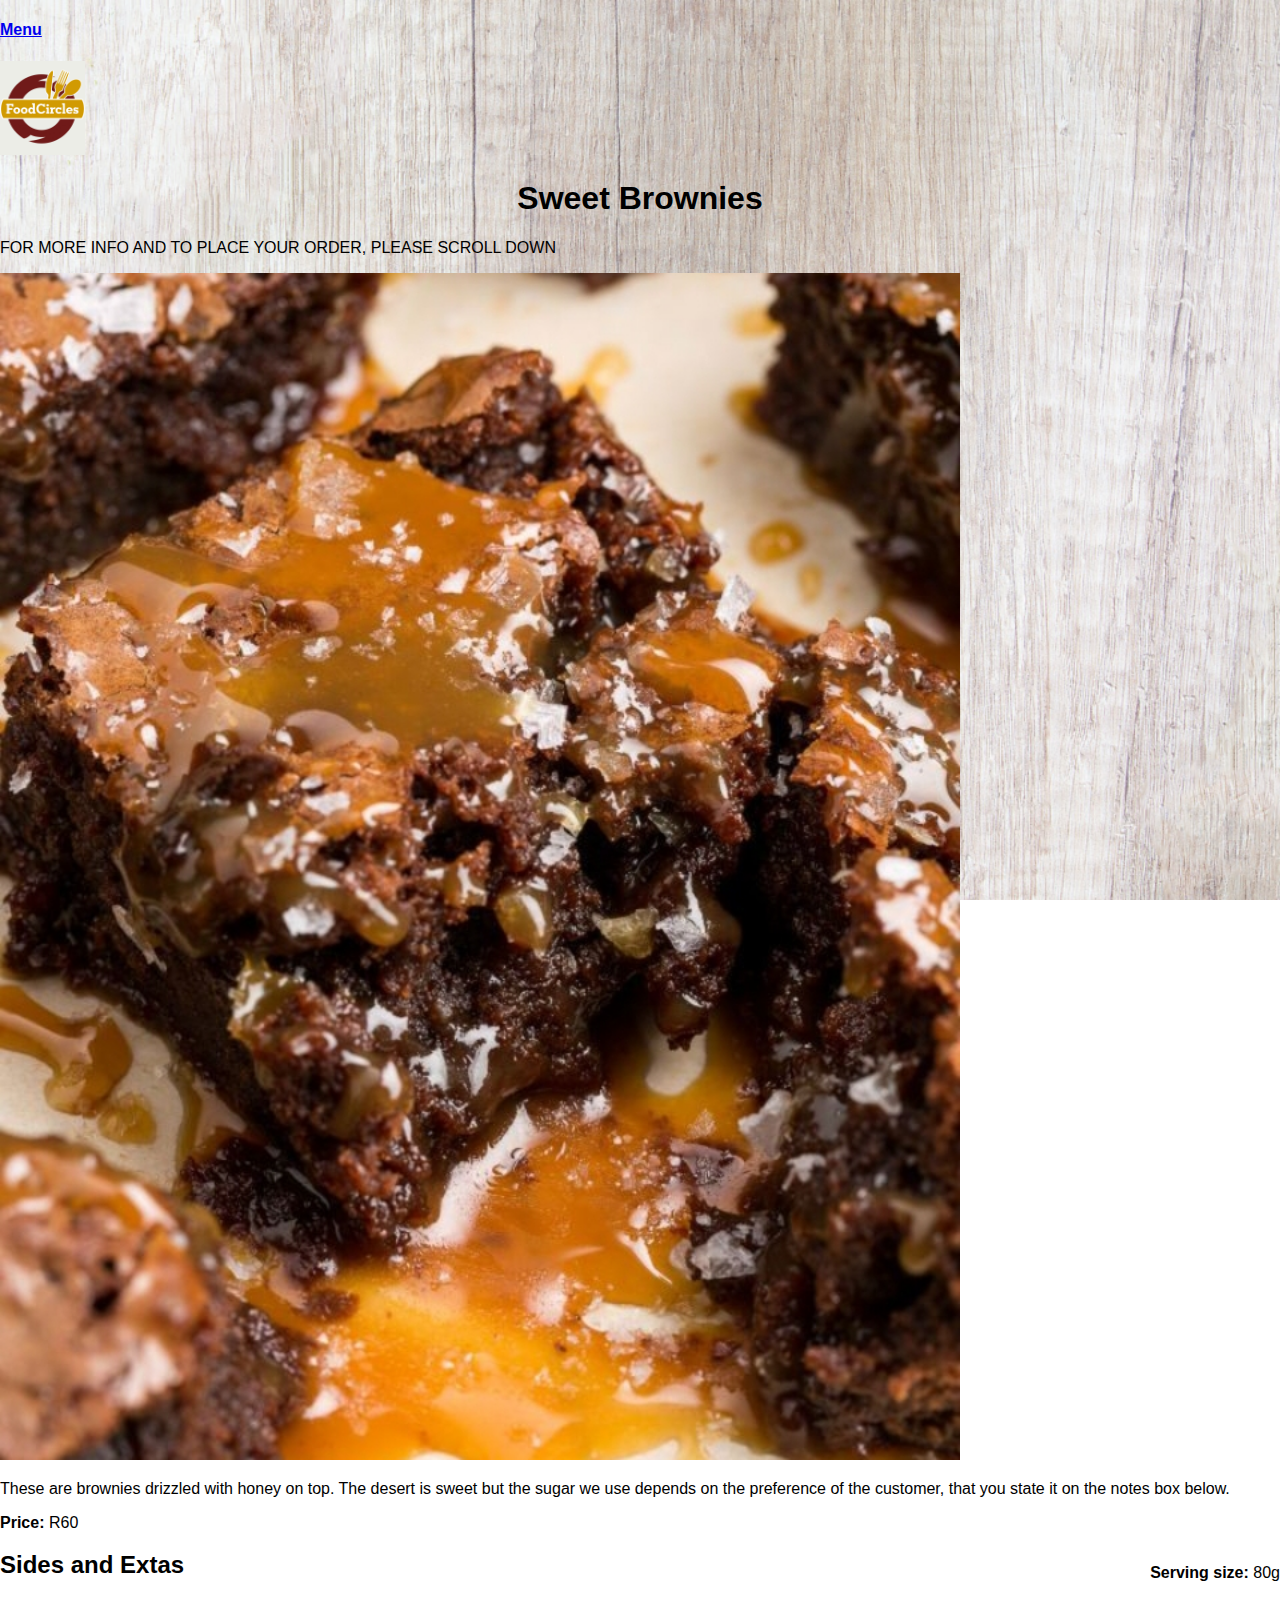
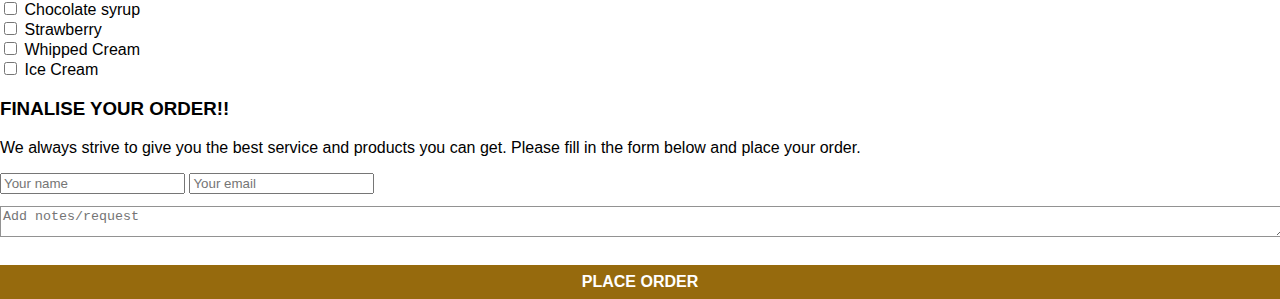
<file: sweetbrownies.html>
<!DOCTYPE html>
<html>
<head>
    <title>FoodCircle | Sweet Brownies</title>
    <link rel="stylesheet" href="style.css">
</head>
<body class="body-home">

    <div class="header">
        <a href="menu.html">
            <h4>Menu</h4>  
        </a>
    </div>
    <img src="images/logo.png" width="85" id="home-logo-img">
   <div id="main.">

        <div class="home-details">
            <h1>Sweet Brownies</h1>
            <p>FOR MORE INFO AND TO PLACE YOUR ORDER, PLEASE SCROLL DOWN</p>
            <img src="images/sweet brownies.png.jpg" width="10">
            <br>
            <p>These are brownies drizzled with honey on top. The desert is sweet but the sugar we use depends on the preference of the customer, that you state it on the notes box below.</p>
            <div class="home-details-info">
                <p><b>Price: </b>R60</p>
                <p style="float: right;"><b>Serving size: </b>80g</p>
            </div>

        <div class="home-details-extras">
            <h2>Sides and Extas</h2>

            <input id="check-01" type="checkbox">
            <label for="check-01">Chocolate syrup</label>
            <br>
            <input id="check-02" type="checkbox">
            <label for="check-02">Strawberry</label>
            <br>
            <input id="check-03" type="checkbox">
            <label for="check-03">Whipped Cream</label>
            <br>
            <input id="check-04" type="checkbox">
            <label for="check-04">Ice Cream</label>
        </div> 
        </div> 
        <h3>FINALISE YOUR ORDER!!</h3>
        <P>We always strive to give you the best service and products you can get. Please fill in the form below and place your order.</P>

        <input type="text" placeholder="Your name" id="name">
        <input type="text" placeholder="Your email" id="email">
        <textarea placeholder="Add notes/request"></textarea>
        <a class="button" href="order-received.html">PLACE ORDER</a>
   </div> 
</body>
</html>
</file>
<file: style.css>
body{
    padding    : 0;
    margin     : 0;
    font-family: Helvetica;
}
/*############ HEADER ############*/
#header{
    position: fixed;
    top     : 0px;
    left    : 0px;
    z-index : 500;
    width   : 100%;
    height  : 80px;
    background-image : url('images/logo.png');
    background-repeat : repeat-x;
}
#header img{
    display: block;
    margin : auto;
    height : 100%;
    padding-top: 15px;
}
/*############ TOP-TABS ############*/
#tabs-top{
    position: fixed;
    top: 80px;
    left: 0;
    z-index: 500;
    width: 100%;
    height: 40px;
    background-color: rgb(64, 75, 64);
}
#tabs-top a{
    float: right;
    display: block;
    width: 33%;
    height: 35px;
    font-weight: 700;
    color: white;
    text-align: center;
    text-decoration: none;
    padding-top: 12px;
}

#tabs-top h1{
    float: left;
    display: block;
    width: 33%;
    height: 35px;
    font-weight: 700;
    color: white;
    text-align: center;
    text-decoration: none;
    padding-top: 12px;
}
/*############ MAIN-HOME ############*/
#main-home{
    margin-top: 120px;
}

html{
    height: 100%;
}

body{
    font-family: sans-serif;
    margin: 0;
    padding: 0;
    height: 100%;
}

.body-home{
    background-image: url('images/background-02-port.png');
    background-position: center;
    background-attachment: fixed;
    background-repeat: no-repeat;
    background-size: cover;
}

#home-logo{
    width: 5px;
    display: block;
    margin: auto;
    padding: 25px 0px 0px 10px;    
}

.home-menu h1{
    float: right;
}

.home-menu-item{
    text-decoration: none;
    text-transform: uppercase;

    color: black;
    font-size: 25px;
    font-weight: bold;
    text-align: center;
    border: 5px solid rgb(94, 38, 38);

    display: block;
    margin: auto;
    margin-bottom: 10px;
    width: 80%;
}

#starters{
    padding-top: 50px;
}

#meals{
    padding-top: 50px;
}

#deserts{
    padding-top: 50px;
}

.home-details img{
    width: 75%;
}

.home-detail-info{
    margin-left: 25px;
    margin-right: 25px;
}

.main input{
    width: 100%;
    height: 25px;
    margin: 12px 0;
    border: 1px solid #929292;
}
textarea{
    width: 100%;
    height: 25px;
    margin: 12px 0;
    border: 1px solid #929292;
}
.button{
    display: block;
    background-color: rgb(150, 106, 13);
    text-decoration: none;
    text-align: center;
    color: white;
    font-size: 16px;
    font-weight: 600;
    margin: 12px 0;
    padding: 8px 0;
}

.order h1{
    text-align: center;
}

@media only screen and (min-width: 600px){
    #meals{
        width: 80%;
        margin: auto;
    } 

    #recipe{
        width: 80%;
        margin: auto;
    }
}

@media only screen and (min-width: 1000px){
    #meals{
        width: 60%;
        margin: auto;
    } 

    #recipe{
        width: 60%;
        margin: auto;
    } 
}

@media only screen and (min-width: 1500px){
    #meals{
        width: 40%;
        margin: auto;
    } 

    #recipe{
        width: 40%;
        margin: auto;
    } 
}

@media only screen and (min-width: 720px){
    .body-home{
        background-image: url('images/background-02-land.png');
    }

    .body-meals{
        background-image: url('images/background-02-land.png');
    }
}

.body-home h1{
    text-align: center;
}
</file>
